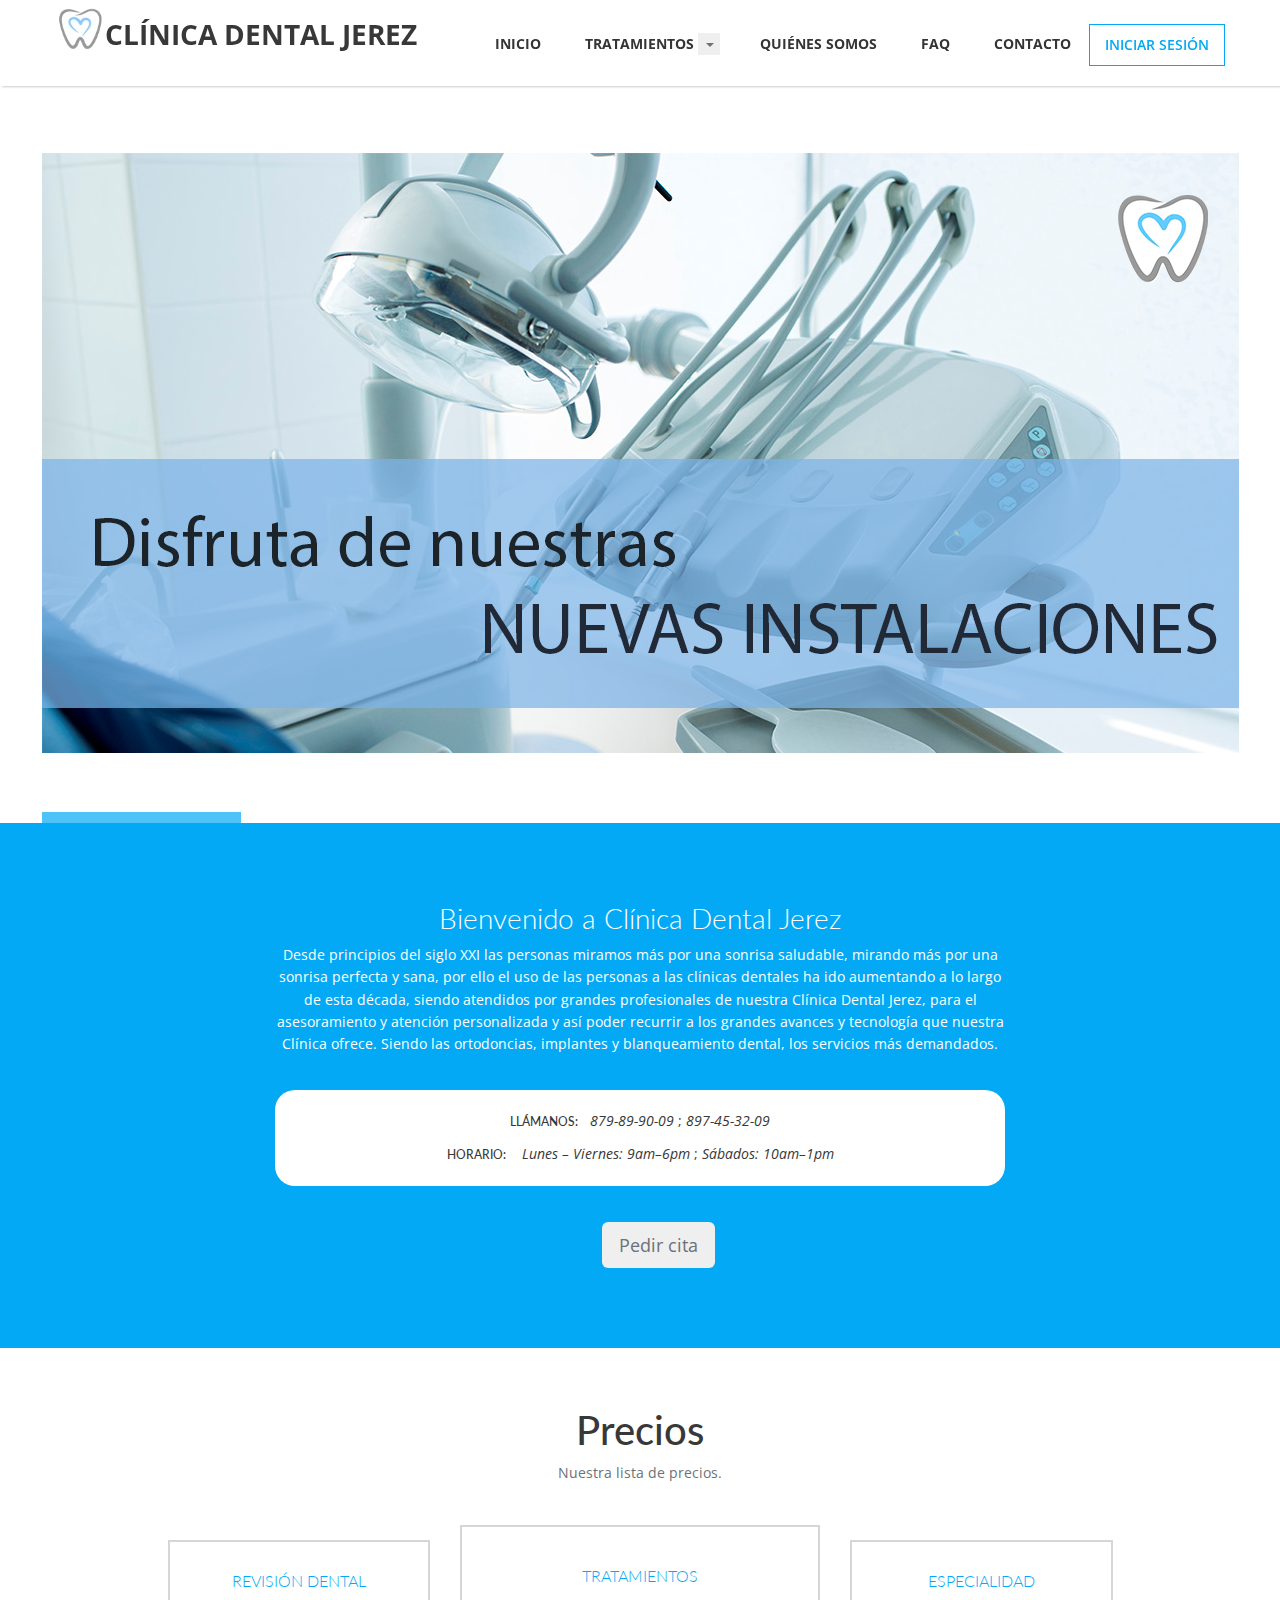
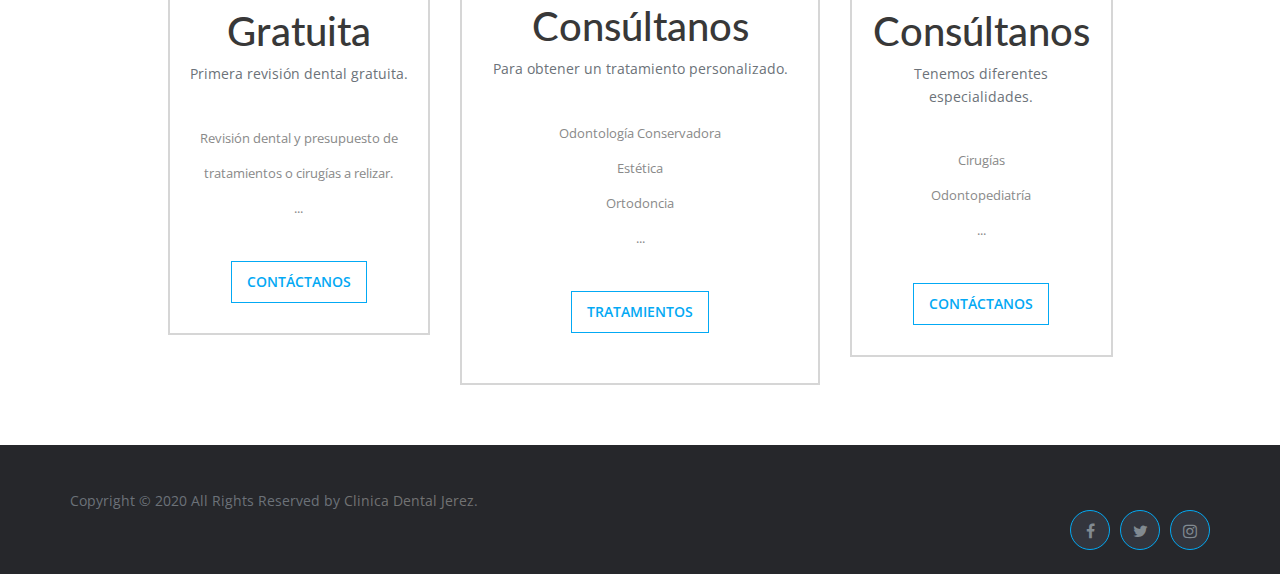
<file: Proyecto_Dentista/index.html>
<!doctype html>
<html class="no-js" lang="">
<head>
<meta charset="utf-8">
<meta name="description" content="">
<meta name="viewport" content="width=device-width, initial-scale=1">
<title>Clínica Dental Jerez</title>
<link rel="stylesheet" href="css/bootstrap.min.css">
<link rel="stylesheet" href="css/flexslider.css">
<link rel="stylesheet" href="css/jquery.fancybox.css">
<link rel="stylesheet" href="css/main.css">
<link rel="stylesheet" href="css/responsive.css">
<link rel="stylesheet" href="css/font-icon.css">
<link rel="stylesheet" href="css/animate.min.css"> 
<link rel="stylesheet" href="https://maxcdn.bootstrapcdn.com/font-awesome/4.4.0/css/font-awesome.min.css"> 
<link rel="icon" type="image/png" href="images/logomini.png" sizes="16x16">
</head>
<body>
<!-- header section -->
<section class="banner" role="banner">
  <header id="header">
    <div class="header-content clearfix"> <a class="logo" href="index.html"><i><img class="logo" src="images/logomini.png" width="50" height="50"></i> Clínica Dental Jerez</a>
      <nav class="navigation" role="navigation">
        <ul class="primary-nav">
		 <li><a href="index.html">Inicio</a></li>
     <li><a href="tratamiento.html">Tratamientos</a></li> 
     <li class="nav-item dropdown">
        <div class="button">
        <button type="button" class="boton" data-toggle="dropdown">
        <span class="caret"></span>
        </button>
        <ul class="dropdown-menu">
          <li><a href="odontologia.html">Odontología conservadora</a></li>
          <li><a href="estetica.html">Estética</a></li>
          <li><a href="ortodoncia.html">Ortodoncia</a></li>
          <li><a href="cirugia.html">Cirugía</a></li>
          <li><a href="odontopediatria.html">Odontopediatría</a></li>
        </ul>
        </div>
      <li><a href="quienes-somos.html">Quiénes Somos</a></li> 
      <li><a href="faq.html">FAQ</a></li>
      <li><a href="contacto.html">Contacto</a></li>
      <button type="button" class="btn btn-primary" onclick="location.href='login.html'" style="margin-left: 1em;">Iniciar sesión</button>
        </ul>
      </nav>
      <style>
        .boton
        {
          border: none;
        }
        
        .slider-banner
        {
          margin-top: 6em;
        }

      </style>

      <a href="#" class="nav-toggle">Menú<span></span></a> </div>
  </header>
  <!-- banner text --> 
    <div class="banner" id="banner"> 
	    <div class="slider-banner">
        <div data-lazy-background="images/slides/1.png"></div>
        <div data-lazy-background="images/slides/2.png"></div>
      </div>
      <!-- banner text --> 
    </div> 
</section>
<!-- header section --> 
<!-- intro section -->
<section id="intro" class="section intro">
  <div class="container">
    <div class="col-md-8 col-md-offset-2 text-center">
      <h3>Bienvenido a Clínica Dental Jerez</h3>
      <p>Desde principios del siglo XXI las personas miramos más por una sonrisa saludable, mirando más por una sonrisa perfecta y sana, por ello el uso de las personas a las clínicas dentales ha ido aumentando a lo largo de esta década, siendo atendidos por grandes profesionales de nuestra Clínica Dental Jerez, para el asesoramiento y atención personalizada y así poder recurrir a los grandes avances y tecnología que nuestra Clínica ofrece. Siendo las ortodoncias, implantes y blanqueamiento dental, los servicios más demandados.</p>
	<div class="site-info">
		<div class="phoneInfo"><h6>Llámanos: </h6><em>879-89-90-09</em> ; <em>897-45-32-09</em></div>
		<div class="timeInfo"><h6>Horario: </h6> <em>Lunes – Viernes: 9am–6pm</em> ; <em> Sábados: 10am–1pm</em></div>
	</div>
   </div>
  </div>
  <button type="button" class="btn btn-secondary btn-lg" onclick="location.href='pedir_cita.html'" style="margin-left: 47%; margin-top: 2em;">Pedir cita</button>
</section>
<!-- intro section --> 
<section id="pricing5" data-section="pricing-5" class="data-section">
    <div class="container">
          <div class="section-header">
                <h2 class="wow fadeInDown animated">Precios</h2>
                <p class="wow fadeInDown animated">Nuestra lista de precios.</p>
            </div>
         <div class="row">
            <div class="col-md-3 col-md-offset-1">
                <div class="table">
                    <h3 class="editContent">Revisión Dental</h3>
                    <h2 class="editContent">Gratuita</h2>
                    <p class="editContent">Primera revisión dental gratuita.</p>
                    <ul class="table-content">
                        <li class="editContent">Revisión dental y presupuesto de tratamientos o cirugías a relizar.</li>
                        <li class="editContent">...</li>
                    </ul>
                    <div class="text-center text-uppercase">
                        <a href="contacto.html" class="btn btn-primary">Contáctanos</a>
                    </div>
                </div>
            </div>
            <div class="col-md-4">
                <div class="table long-table">
                    <h3 class="editContent">Tratamientos</h3>
                    <h2 class="editContent">Consúltanos</h2>
                    <p class="editContent">Para obtener un tratamiento personalizado.</p>
                    <ul class="table-content">
                        <li class="editContent">Odontología Conservadora</li>
                        <li class="editContent">Estética</li>
                        <li class="editContent">Ortodoncia</li>
                        <li class="editContent">...</li>
                    </ul>
                    <div class="text-center text-uppercase">
                        <a href="tratamiento.html" class="btn btn-primary">Tratamientos</a>
                    </div>
                </div>
            </div>
            <div class="col-md-3">
                <div class="table">
                    <h3 class="editContent">Especialidad</h3>
                    <h2 class="editContent">Consúltanos</h2>
                    <p class="editContent">Tenemos diferentes especialidades.</p>
                    <ul class="table-content">
                        <li class="editContent">Cirugías</li>
                        <li class="editContent">Odontopediatría</li>
                        <li class="editContent">...</li>
                    </ul>
                    <div class="text-center text-uppercase">
                        <a href="contacto.html" class="btn btn-primary">Contáctanos</a>
                    </div>
                </div>

            </div>
         </div>
    </div>
</section>
<footer class="site-footer">
  <div class="container">
    <div class="row">
      <div class="col-md-8 col-sm-6 col-xs-12">
        <p class="copyright-text">Copyright &copy; 2020 All Rights Reserved by 
     <a href="#">Clinica Dental Jerez</a>.
        </p>
      </div>
      <div class="col-md-4 col-sm-6 col-xs-12">
        <ul class="social-icons">
          <li><a class="facebook" href="https://www.facebook.com/"><i class="fa fa-facebook"></i></a></li>
          <li><a class="twitter" href="https://twitter.com/login"><i class="fa fa-twitter"></i></a></li>
          <li><a class="instagram" href="https://www.instagram.com/?hl=es"><i class="fa fa-instagram"></i></a></li>
        </ul>
      </div>
    </div>
  </div>
</footer>
<!-- JS FILES --> 
<script src="https://ajax.googleapis.com/ajax/libs/jquery/1.11.3/jquery.min.js"></script> 
<script src="js/bootstrap.min.js"></script> 
<script src="js/jquery.flexslider-min.js"></script> 
<script src="js/jquery.fancybox.pack.js"></script>  
<script src="js/modernizr.js"></script> 
<script src="js/main.js"></script> 
<script type="text/javascript" src="js/jquery.contact.js"></script> 
<script type="text/javascript" src="js/jquery.devrama.slider.min-0.9.4.js"></script>
<script type="text/javascript">
        $(document).ready(function(){
            $('.slider-banner').DrSlider({
                'transition': 'fade',
                showNavigation: false,
                progressColor: "#03A9F4"
            });
        });
    </script> 
</body>
</html>
</file>
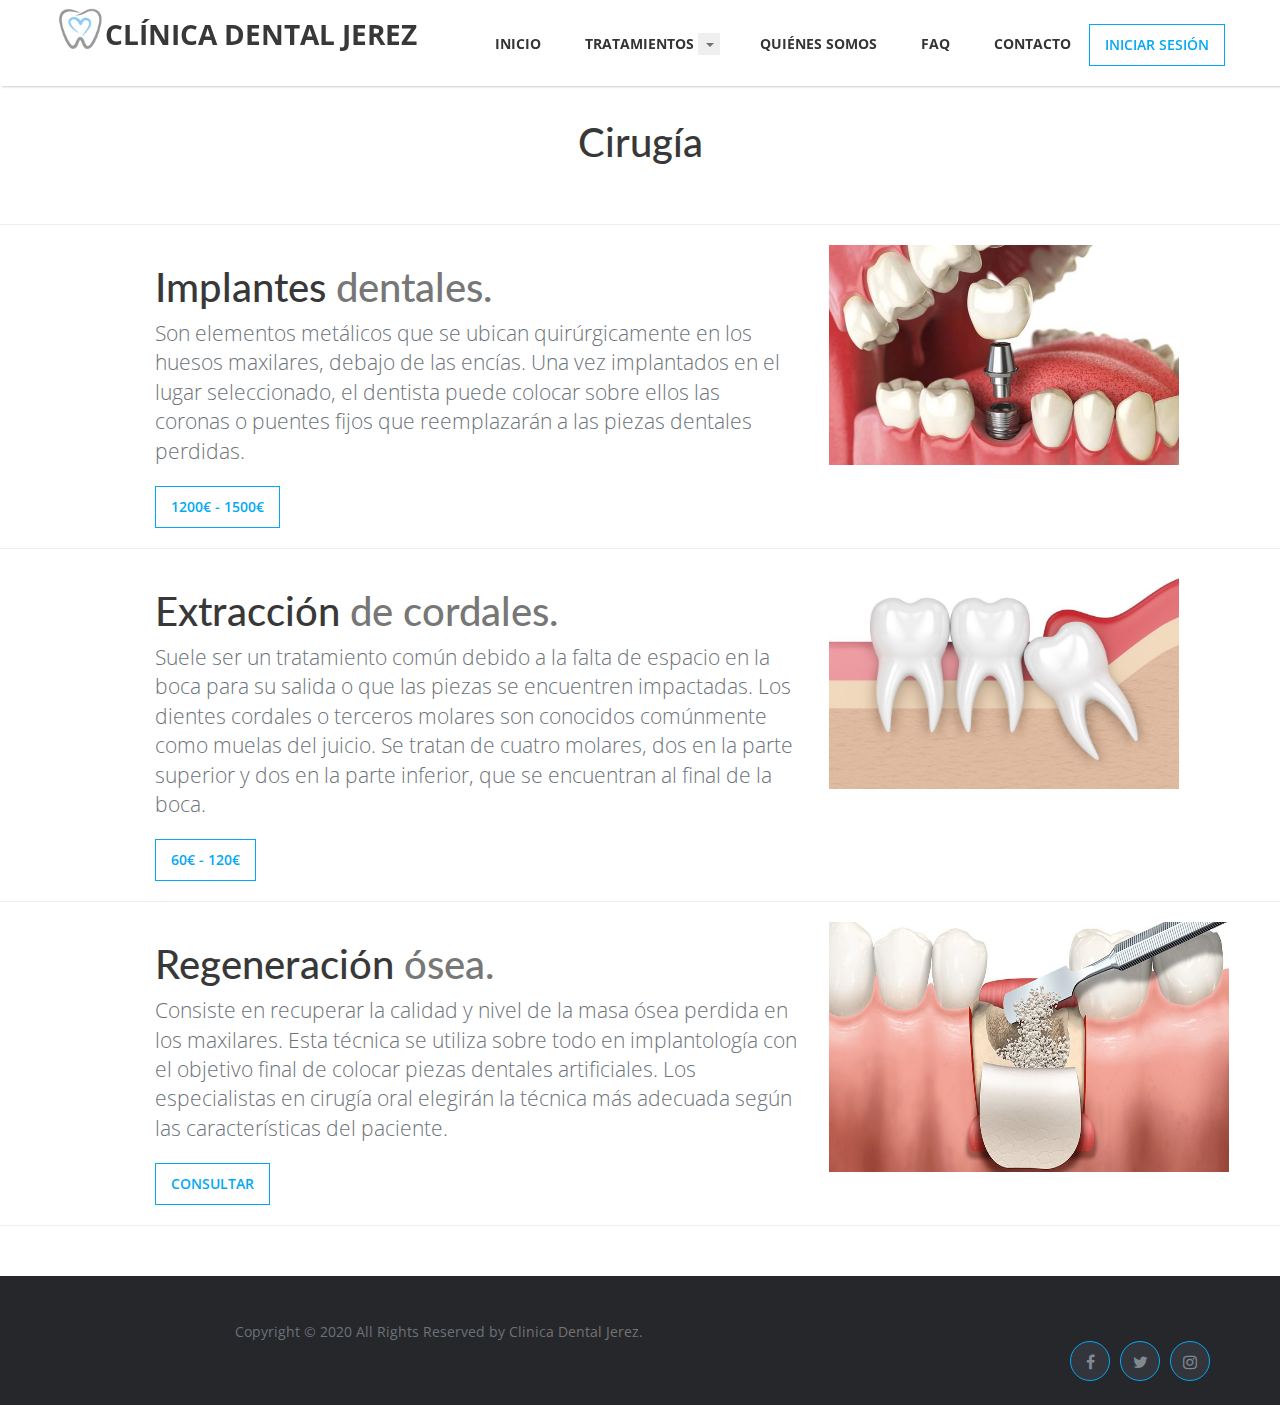
<file: Proyecto_Dentista/cirugia.html>
<!DOCTYPE html>
<html class="no-js" lang="">
<head>
<meta charset="utf-8">
<meta name="description" content="">
<meta name="viewport" content="width=device-width, initial-scale=1">
<title>Odontología Conservadora - Clínica Dental Jerez</title>
<link rel="stylesheet" href="css/bootstrap.min.css">
<link rel="stylesheet" href="css/flexslider.css">
<link rel="stylesheet" href="css/jquery.fancybox.css">
<link rel="stylesheet" href="css/main.css">
<link rel="stylesheet" href="css/responsive.css">
<link rel="stylesheet" href="css/font-icon.css">
<link rel="stylesheet" href="css/animate.min.css"> 
<link rel="stylesheet" href="https://maxcdn.bootstrapcdn.com/font-awesome/4.4.0/css/font-awesome.min.css">
<link rel="icon" type="image/png" href="images/logomini.png" sizes="16x16">
</head>
<style>
.row
{
    margin-left: 10em;
}

</style>
<body>
<!-- header section -->
<section class="banner" role="banner">
    <header id="header">
        <div class="header-content clearfix"> <a class="logo" href="index.html"><i><img class="logo" src="images/logomini.png" width="50" height="50"></i> Clínica Dental Jerez</a>
          <nav class="navigation" role="navigation">
            <ul class="primary-nav">
         <li><a href="index.html">Inicio</a></li>
         <li><a href="tratamiento.html">Tratamientos</a></li> 
         <li class="nav-item dropdown">
            <div class="button">
            <button type="button" class="boton" data-toggle="dropdown">
            <span class="caret"></span>
            </button>
            <ul class="dropdown-menu">
              <li><a href="odontologia.html">Odontología conservadora</a></li>
              <li><a href="estetica.html">Estética</a></li>
              <li><a href="ortodoncia.html">Ortodoncia</a></li>
              <li><a href="cirugia.html">Cirugía</a></li>
              <li><a href="odontopediatria.html">Odontopediatría</a></li>
            </ul>
            </div>
          <li><a href="quienes-somos.html">Quiénes Somos</a></li> 
          <li><a href="faq.html">FAQ</a></li>
          <li><a href="contacto.html">Contacto</a></li>
          <button type="button" class="btn btn-primary" onclick="location.href='login.html'" style="margin-left: 1em;">Iniciar sesión</button>
            </ul>
          </nav>
          <style>
            .boton
            {
              border: none;
            }
          </style>
          <a href="#" class="nav-toggle">Menú<span></span></a> </div>
      </header>

  <!--CONTENIDO-->

  <section id="services" class="services service-section">
    <div class="container">
    <div class="section-header">
        <h2 class="wow fadeInDown animated">Cirugía</h2>
    </div>
    </div>

    <hr class="featurette-divider">

    <div class="row featurette">
      <div class="col-md-7">
        <h2 class="featurette-heading">Implantes <span class="text-muted"> dentales.</span></h2>
        <p class="lead">Son elementos metálicos que se ubican quirúrgicamente en los huesos maxilares, debajo de las encías. Una vez implantados en el lugar seleccionado, el dentista puede colocar sobre ellos las coronas o puentes fijos que reemplazarán a las piezas dentales perdidas.</p>
        <button type="button" class="btn btn-primary" onclick="location.href='login.html'">1200€ - 1500€</button>
    </div>
      <div class="col-md-5">
        <img src="images/implanrte.jpg" width="350px" height="220px">

      </div>
    </div>

    <hr class="featurette-divider">

    <div class="row featurette">
      <div class="col-md-7 order-md-2">
        <h2 class="featurette-heading">Extracción <span class="text-muted"> de cordales.</span></h2>
        <p class="lead">Suele ser un tratamiento común debido a la falta de espacio en la boca para su salida o que las piezas se encuentren impactadas.
        Los dientes cordales o terceros molares son conocidos comúnmente como muelas del juicio. Se tratan de cuatro molares, dos en la parte superior y dos en la parte inferior, que se encuentran al final de la boca.</p>
        <button type="button" class="btn btn-primary" onclick="location.href='login.html'">60€ - 120€</button>
    </div>
      <div class="col-md-5 order-md-1">
        <img src="images/cordalesl.jpg" width="350px" height="220px">
      </div>
    </div>

    <hr class="featurette-divider">

    <div class="row featurette">
      <div class="col-md-7">
        <h2 class="featurette-heading">Regeneración <span class="text-muted"> ósea.</span></h2>
        <p class="lead">Consiste en recuperar la calidad y nivel de la masa ósea perdida en los maxilares. Esta técnica se utiliza sobre todo en implantología con el objetivo final de colocar piezas dentales artificiales.
        Los especialistas en cirugía oral elegirán la técnica más adecuada según las características del paciente.</p>
        <button type="button" class="btn btn-primary" onclick="location.href='login.html'">Consultar</button>
    </div>
      <div class="col-md-5">
        <img src="images/regeneracion.jpg" width="400px" height="250px">

      </div>
    </div>

    <hr class="featurette-divider">
  </section>

  <!--FIN CONTENIDO-->
  <footer class="site-footer">
    <div class="container">
      <div class="row">
        <div class="col-md-8 col-sm-6 col-xs-12">
          <p class="copyright-text">Copyright &copy; 2020 All Rights Reserved by 
       <a href="#">Clinica Dental Jerez</a>.
          </p>
        </div>
  
        <div class="col-md-4 col-sm-6 col-xs-12">
          <ul class="social-icons">
            <li><a class="facebook" href="https://www.facebook.com/"><i class="fa fa-facebook"></i></a></li>
            <li><a class="twitter" href="https://twitter.com/login"><i class="fa fa-twitter"></i></a></li>
            <li><a class="instagram" href="https://www.instagram.com/?hl=es"><i class="fa fa-instagram"></i></a></li>
          </ul>
        </div>
      </div>
    </div>
  </footer>
  
  <!-- JS FILES --> 
  <script src="https://ajax.googleapis.com/ajax/libs/jquery/1.11.3/jquery.min.js"></script> 
  <script src="js/bootstrap.min.js"></script> 
  <script src="js/jquery.flexslider-min.js"></script> 
  <script src="js/jquery.fancybox.pack.js"></script>  
  <script src="js/modernizr.js"></script> 
  <script src="js/main.js"></script> 
  <script type="text/javascript" src="js/jquery.contact.js"></script> 
  <script type="text/javascript" src="js/jquery.devrama.slider.min-0.9.4.js"></script>
  <script type="text/javascript">
          $(document).ready(function(){
              $('.slider-banner').DrSlider({
                  'transition': 'fade',
                  showNavigation: false,
                  progressColor: "#03A9F4"
              });
          });
      </script> 

</html>
</file>
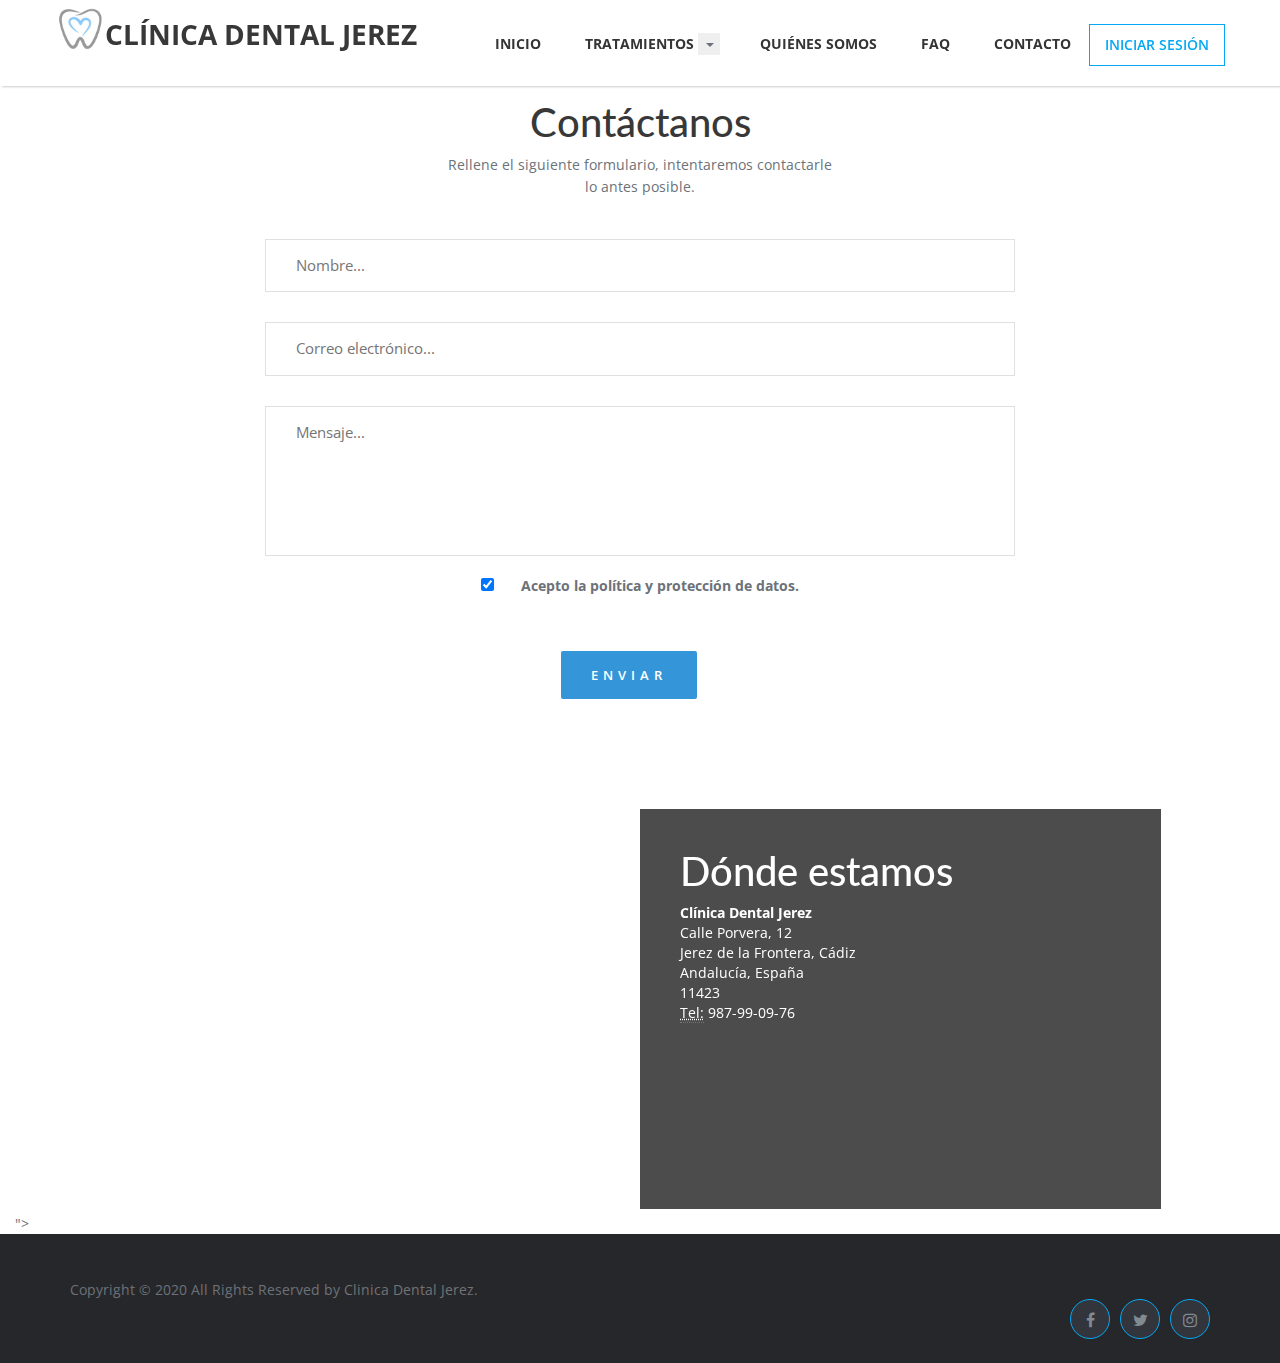
<file: Proyecto_Dentista/contacto.html>
<!DOCTYPE html>
<html class="no-js" lang="">
<head>
<meta charset="utf-8">
<meta name="description" content="">
<meta name="viewport" content="width=device-width, initial-scale=1">
<title>Contacto - Clínica Dental Jerez</title>
<link rel="stylesheet" href="css/bootstrap.min.css">
<link rel="stylesheet" href="css/flexslider.css">
<link rel="stylesheet" href="css/jquery.fancybox.css">
<link rel="stylesheet" href="css/main.css">
<link rel="stylesheet" href="css/responsive.css">
<link rel="stylesheet" href="css/font-icon.css">
<link rel="stylesheet" href="css/animate.min.css"> 
<link rel="stylesheet" href="https://maxcdn.bootstrapcdn.com/font-awesome/4.4.0/css/font-awesome.min.css"> 
<link rel="icon" type="image/png" href="images/logomini.png" sizes="16x16">
</head>

<body>
<!-- header section -->
<section class="banner" role="banner">
    <header id="header">
        <div class="header-content clearfix"> <a class="logo" href="index.html"><i><img class="logo" src="images/logomini.png" width="50" height="50"></i> Clínica Dental Jerez</a>
          <nav class="navigation" role="navigation">
            <ul class="primary-nav">
         <li><a href="index.html">Inicio</a></li>
         <li><a href="tratamiento.html">Tratamientos</a></li> 
         <li class="nav-item dropdown">
            <div class="button">
            <button type="button" class="boton" data-toggle="dropdown">
            <span class="caret"></span>
            </button>
            <ul class="dropdown-menu">
              <li><a href="odontologia.html">Odontología conservadora</a></li>
              <li><a href="estetica.html">Estética</a></li>
              <li><a href="ortodoncia.html">Ortodoncia</a></li>
              <li><a href="cirugia.html">Cirugía</a></li>
              <li><a href="odontopediatria.html">Odontopediatría</a></li>
            </ul>
            </div>
          <li><a href="quienes-somos.html">Quiénes Somos</a></li> 
          <li><a href="faq.html">FAQ</a></li>
          <li><a href="contacto.html">Contacto</a></li>
          <button type="button" class="btn btn-primary" onclick="location.href='login.html'" style="margin-left: 1em;">Iniciar sesión</button>
            </ul>
          </nav>
          <style>
            .boton
            {
              border: none;
            }
          </style>
          <a href="#" class="nav-toggle">Menú<span></span></a> </div>
      </header>

  <!-- contact section -->
<section id="contact" class="section">
    <div class="container">
        <div class="section-header">
                  <h2 class="wow fadeInDown animated">Contáctanos</h2>
                  <p class="wow fadeInDown animated">Rellene el siguiente formulario, intentaremos contactarle <br> lo antes posible.</p>
              </div>
      <div class="row">
        <div class="col-md-8 col-md-offset-2 conForm">       
          <div id="message"></div>
          <form method="post" action="php/contact.php" name="cform" id="cform">
            <input name="name" id="name" type="text" class="col-xs-12 col-sm-12 col-md-12 col-lg-12" placeholder="Nombre..." >
            <input name="email" id="email" type="email" class=" col-xs-12 col-sm-12 col-md-12 col-lg-12 noMarr" placeholder="Correo electrónico..." >
            <textarea name="comments" id="comments" cols="" rows="" class="col-xs-12 col-sm-12 col-md-12 col-lg-12" placeholder="Mensaje..."></textarea>
            <div class="form-check">
              <input class="form-check-input" type="checkbox" value="" id="flexCheckChecked" checked>
              <label class="form-check-label" for="flexCheckChecked">
                Acepto la política y protección de datos.
              </label>
            </div>
            <input type="submit" id="submit" name="send" class="submitBnt" value="Enviar">
            <div id="simple-msg"></div>
          </form>
        </div>
      </div>
    </div>
  </section>
  <!-- contact section --> 
  <!-- Footer section -->
  <footer class="footer">
  <div class="container-fluid">
  <div id="map-row" class="row">
      <div class="col-xs-12">    
          <iframe width="100%" height="400" frameborder="0" scrolling="no" marginheight="0" marginwidth="0" src="https://www.google.com/maps/embed?pb=!1m18!1m12!1m3!1d3199.4686467906367!2d-6.141644784429271!3d36.68727478174723!2m3!1f0!2f0!3f0!3m2!1i1024!2i768!4f13.1!3m3!1m2!1s0xd0dc696350aa9d5%3A0xad5fa8329bbc68ec!2sCalle%20Porvera%2C%2011403%20Jerez%20de%20la%20Frontera%2C%20C%C3%A1diz!5e0!3m2!1ses!2ses!4v1613179123766!5m2!1ses!2ses" width="600" height="450" frameborder="0" style="border:0;" allowfullscreen="" aria-hidden="false" tabindex="0"></iframe>"></iframe> 
        
            <div id="map-overlay" class="col-xs-5 col-xs-offset-6">
              <h2 style="margin-top:0;color:#fff;">Dónde estamos</h2>
              <address style="color:#fff;">
                  <strong>Clínica Dental Jerez</strong><br>
                  Calle Porvera, 12<br>
                  Jerez de la Frontera, Cádiz<br>
                  Andalucía, España<br>
                  11423<br>
                  <abbr title="Phone">Tel:</abbr> 987-99-09-76
              </address>
          </div>
      </div>
       </div>
  </div>
  </footer>
  <footer class="site-footer">
    <div class="container">
      <div class="row">
        <div class="col-md-8 col-sm-6 col-xs-12">
          <p class="copyright-text">Copyright &copy; 2020 All Rights Reserved by 
       <a href="#">Clinica Dental Jerez</a>.
          </p>
        </div>
  
        <div class="col-md-4 col-sm-6 col-xs-12">
          <ul class="social-icons">
            <li><a class="facebook" href="https://www.facebook.com/"><i class="fa fa-facebook"></i></a></li>
            <li><a class="twitter" href="https://twitter.com/login"><i class="fa fa-twitter"></i></a></li>
            <li><a class="instagram" href="https://www.instagram.com/?hl=es"><i class="fa fa-instagram"></i></a></li>
          </ul>
        </div>
      </div>
    </div>
  </footer>
  <!-- Footer section --> 
  <!-- JS FILES --> 
  <script src="https://ajax.googleapis.com/ajax/libs/jquery/1.11.3/jquery.min.js"></script> 
  <script src="js/bootstrap.min.js"></script> 
  <script src="js/jquery.flexslider-min.js"></script> 
  <script src="js/jquery.fancybox.pack.js"></script>  
  <script src="js/modernizr.js"></script> 
  <script src="js/main.js"></script> 
  <script type="text/javascript" src="js/jquery.contact.js"></script> 
  <script type="text/javascript" src="js/jquery.devrama.slider.min-0.9.4.js"></script>
  <script type="text/javascript">
          $(document).ready(function(){
              $('.slider-banner').DrSlider({
                  'transition': 'fade',
                  showNavigation: false,
                  progressColor: "#03A9F4"
              });
          });
      </script> 
</html>
</file>
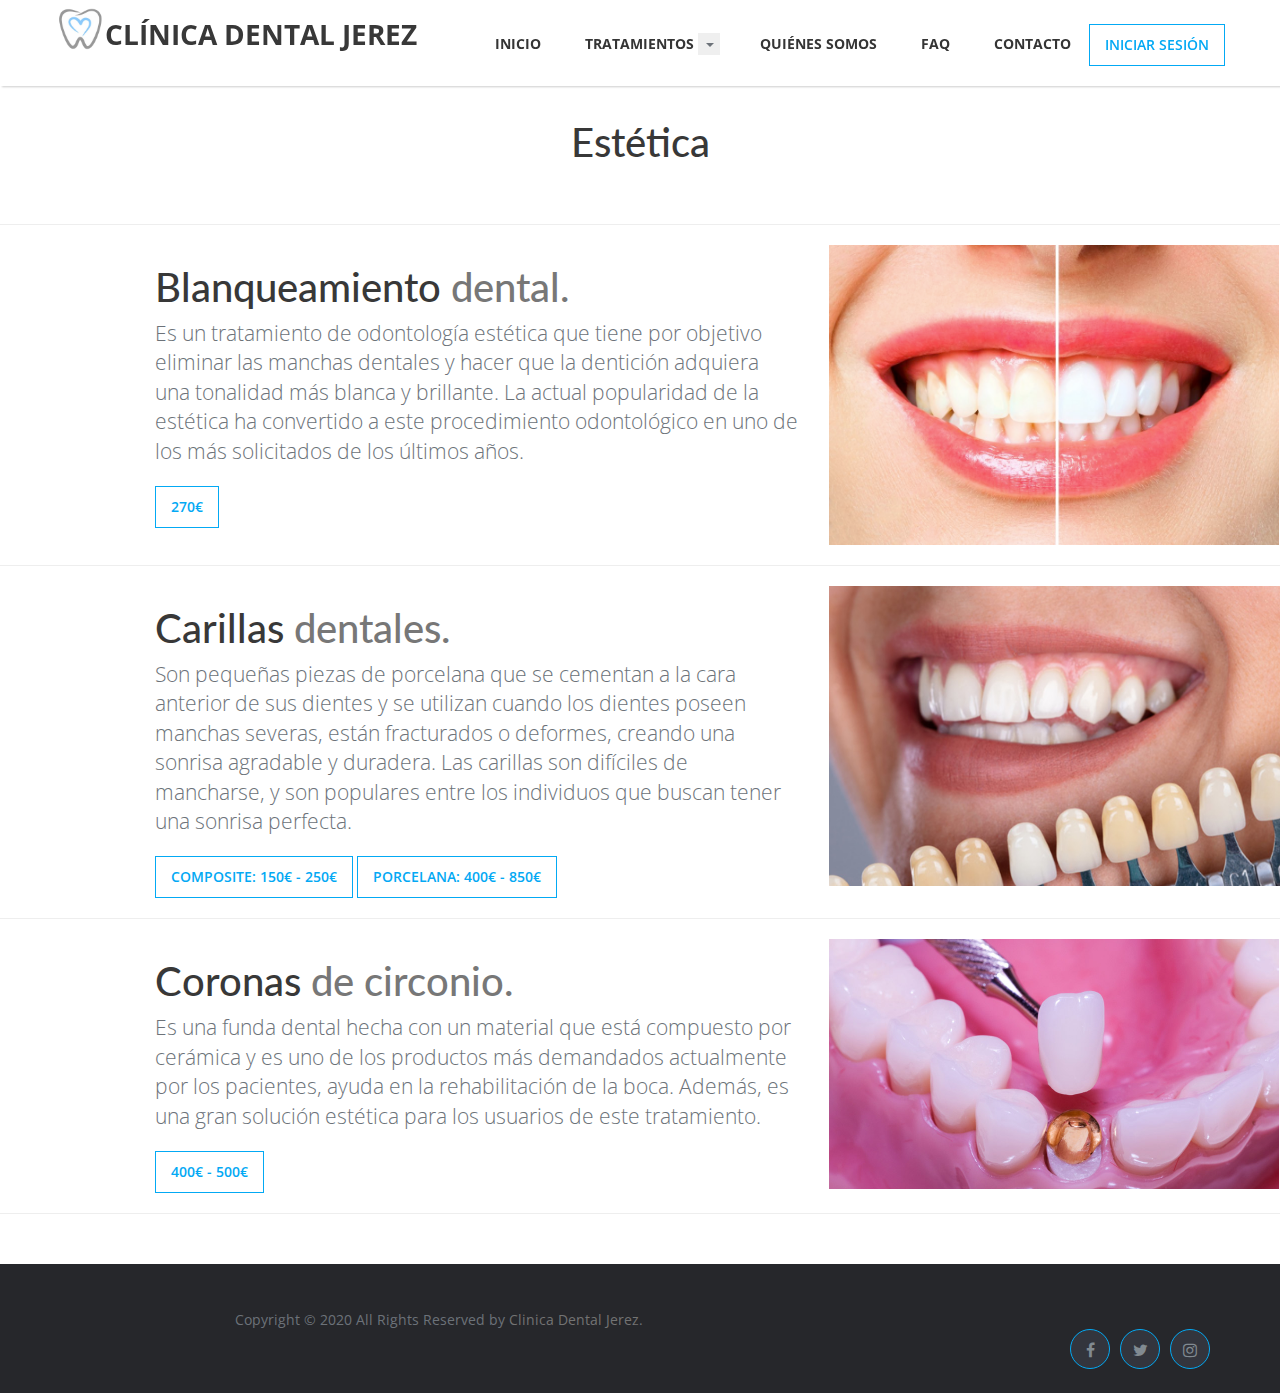
<file: Proyecto_Dentista/estetica.html>
<!DOCTYPE html>
<html class="no-js" lang="">
<head>
<meta charset="utf-8">
<meta name="description" content="">
<meta name="viewport" content="width=device-width, initial-scale=1">
<title>Odontología Conservadora - Clínica Dental Jerez</title>
<link rel="stylesheet" href="css/bootstrap.min.css">
<link rel="stylesheet" href="css/flexslider.css">
<link rel="stylesheet" href="css/jquery.fancybox.css">
<link rel="stylesheet" href="css/main.css">
<link rel="stylesheet" href="css/responsive.css">
<link rel="stylesheet" href="css/font-icon.css">
<link rel="stylesheet" href="css/animate.min.css"> 
<link rel="stylesheet" href="https://maxcdn.bootstrapcdn.com/font-awesome/4.4.0/css/font-awesome.min.css">
<link rel="icon" type="image/png" href="images/logomini.png" sizes="16x16">
</head>
<style>
.row
{
    margin-left: 10em;
}

</style>
<body>
<!-- header section -->
<section class="banner" role="banner">
    <header id="header">
        <div class="header-content clearfix"> <a class="logo" href="index.html"><i><img class="logo" src="images/logomini.png" width="50" height="50"></i> Clínica Dental Jerez</a>
          <nav class="navigation" role="navigation">
            <ul class="primary-nav">
         <li><a href="index.html">Inicio</a></li>
         <li><a href="tratamiento.html">Tratamientos</a></li> 
         <li class="nav-item dropdown">
            <div class="button">
            <button type="button" class="boton" data-toggle="dropdown">
            <span class="caret"></span>
            </button>
            <ul class="dropdown-menu">
              <li><a href="odontologia.html">Odontología conservadora</a></li>
              <li><a href="estetica.html">Estética</a></li>
              <li><a href="ortodoncia.html">Ortodoncia</a></li>
              <li><a href="cirugia.html">Cirugía</a></li>
              <li><a href="odontopediatria.html">Odontopediatría</a></li>
            </ul>
            </div>
          <li><a href="quienes-somos.html">Quiénes Somos</a></li> 
          <li><a href="faq.html">FAQ</a></li>
          <li><a href="contacto.html">Contacto</a></li>
          <button type="button" class="btn btn-primary" onclick="location.href='login.html'" style="margin-left: 1em;">Iniciar sesión</button>
            </ul>
          </nav>
          <style>
            .boton
            {
              border: none;
            }
          </style>
          <a href="#" class="nav-toggle">Menú<span></span></a> </div>
      </header>

  <!--CONTENIDO-->

  <section id="services" class="services service-section">
    <div class="container">
    <div class="section-header">
        <h2 class="wow fadeInDown animated">Estética</h2>
    </div>
    </div>

    <hr class="featurette-divider">

    <div class="row featurette">
      <div class="col-md-7">
        <h2 class="featurette-heading">Blanqueamiento <span class="text-muted"> dental.</span></h2>
        <p class="lead">Es un tratamiento de odontología estética que tiene por objetivo eliminar las manchas dentales y hacer que la dentición adquiera una tonalidad más blanca y brillante. La actual popularidad de la estética ha convertido a este procedimiento odontológico en uno de los más solicitados de los últimos años.</p>
        <button type="button" class="btn btn-primary" onclick="location.href='login.html'">270€</button>
    </div>
      <div class="col-md-5">
        <img src="images/blanqueamiento-dental.jpg" width="450px" height="300px">

      </div>
    </div>

    <hr class="featurette-divider">

    <div class="row featurette">
      <div class="col-md-7 order-md-2">
        <h2 class="featurette-heading">Carillas <span class="text-muted"> dentales.</span></h2>
        <p class="lead">Son pequeñas piezas de porcelana que se cementan a la cara anterior de sus dientes y se utilizan cuando los dientes poseen manchas severas, están fracturados o deformes, creando una sonrisa agradable y duradera. Las carillas son difíciles de mancharse, y son populares entre los individuos que buscan tener una sonrisa perfecta.</p>
        <button type="button" class="btn btn-primary" onclick="location.href='login.html'">Composite: 150€ - 250€</button>
        <button type="button" class="btn btn-primary" onclick="location.href='login.html'">Porcelana: 400€ - 850€</button>
    </div>
      <div class="col-md-5 order-md-1">
        <img src="images/carillas-dentales.jpg" width="500px" height="300px">
      </div>
    </div>

    <hr class="featurette-divider">

    <div class="row featurette">
      <div class="col-md-7">
        <h2 class="featurette-heading">Coronas  <span class="text-muted"> de circonio.</span></h2>
        <p class="lead">Es una funda dental hecha con un material que está compuesto por cerámica y es uno de los productos más demandados actualmente por los pacientes, ayuda en la rehabilitación de la boca. Además, es una gran solución estética para los usuarios de este tratamiento.</p>
        <button type="button" class="btn btn-primary" onclick="location.href='login.html'">400€ - 500€</button>
    </div>
      <div class="col-md-5">
        <img src="images/coronas-zirconio.jpg" width="450px" height="250px">

      </div>
    </div>

    <hr class="featurette-divider">
  </section>

  <!--FIN CONTENIDO-->
  <footer class="site-footer">
    <div class="container">
      <div class="row">
        <div class="col-md-8 col-sm-6 col-xs-12">
          <p class="copyright-text">Copyright &copy; 2020 All Rights Reserved by 
       <a href="#">Clinica Dental Jerez</a>.
          </p>
        </div>
  
        <div class="col-md-4 col-sm-6 col-xs-12">
          <ul class="social-icons">
            <li><a class="facebook" href="https://www.facebook.com/"><i class="fa fa-facebook"></i></a></li>
            <li><a class="twitter" href="https://twitter.com/login"><i class="fa fa-twitter"></i></a></li>
            <li><a class="instagram" href="https://www.instagram.com/?hl=es"><i class="fa fa-instagram"></i></a></li>
          </ul>
        </div>
      </div>
    </div>
  </footer>
  
  <!-- JS FILES --> 
  <script src="https://ajax.googleapis.com/ajax/libs/jquery/1.11.3/jquery.min.js"></script> 
  <script src="js/bootstrap.min.js"></script> 
  <script src="js/jquery.flexslider-min.js"></script> 
  <script src="js/jquery.fancybox.pack.js"></script>  
  <script src="js/modernizr.js"></script> 
  <script src="js/main.js"></script> 
  <script type="text/javascript" src="js/jquery.contact.js"></script> 
  <script type="text/javascript" src="js/jquery.devrama.slider.min-0.9.4.js"></script>
  <script type="text/javascript">
          $(document).ready(function(){
              $('.slider-banner').DrSlider({
                  'transition': 'fade',
                  showNavigation: false,
                  progressColor: "#03A9F4"
              });
          });
      </script> 

</html>
</file>
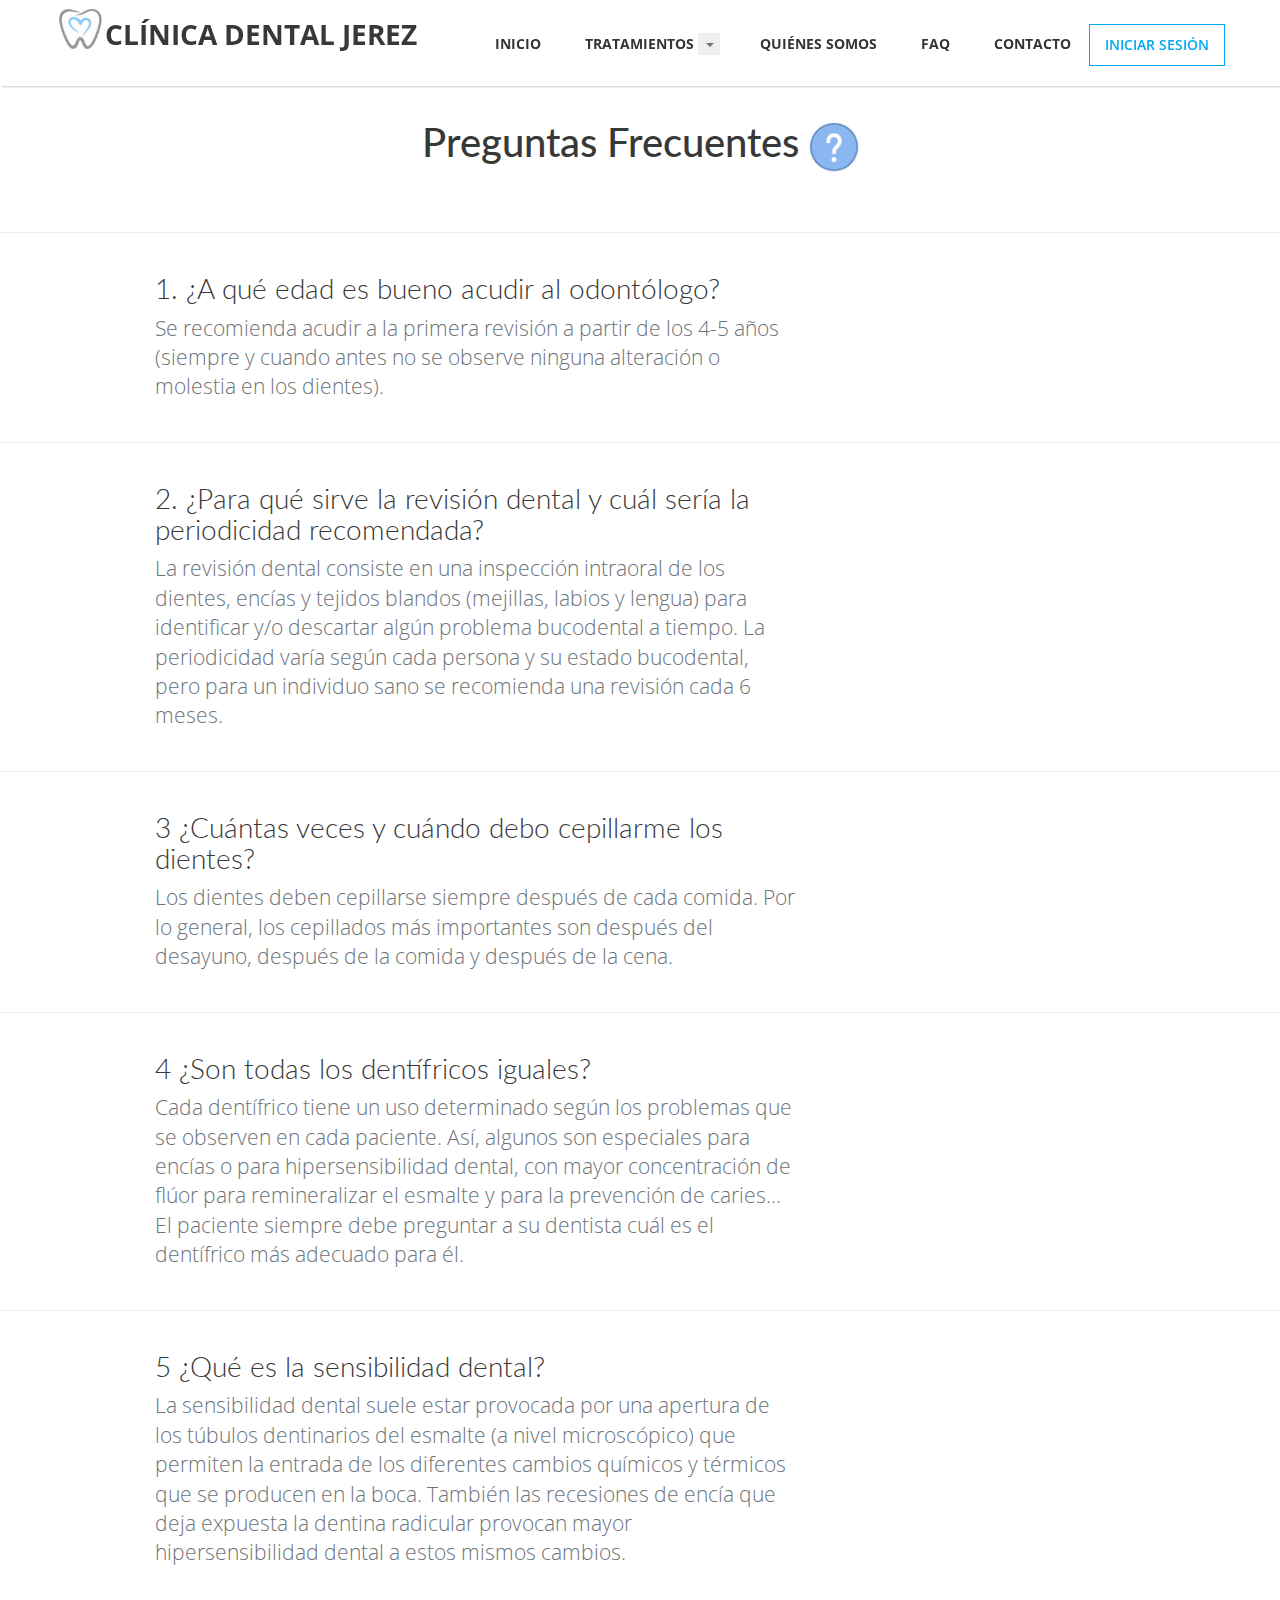
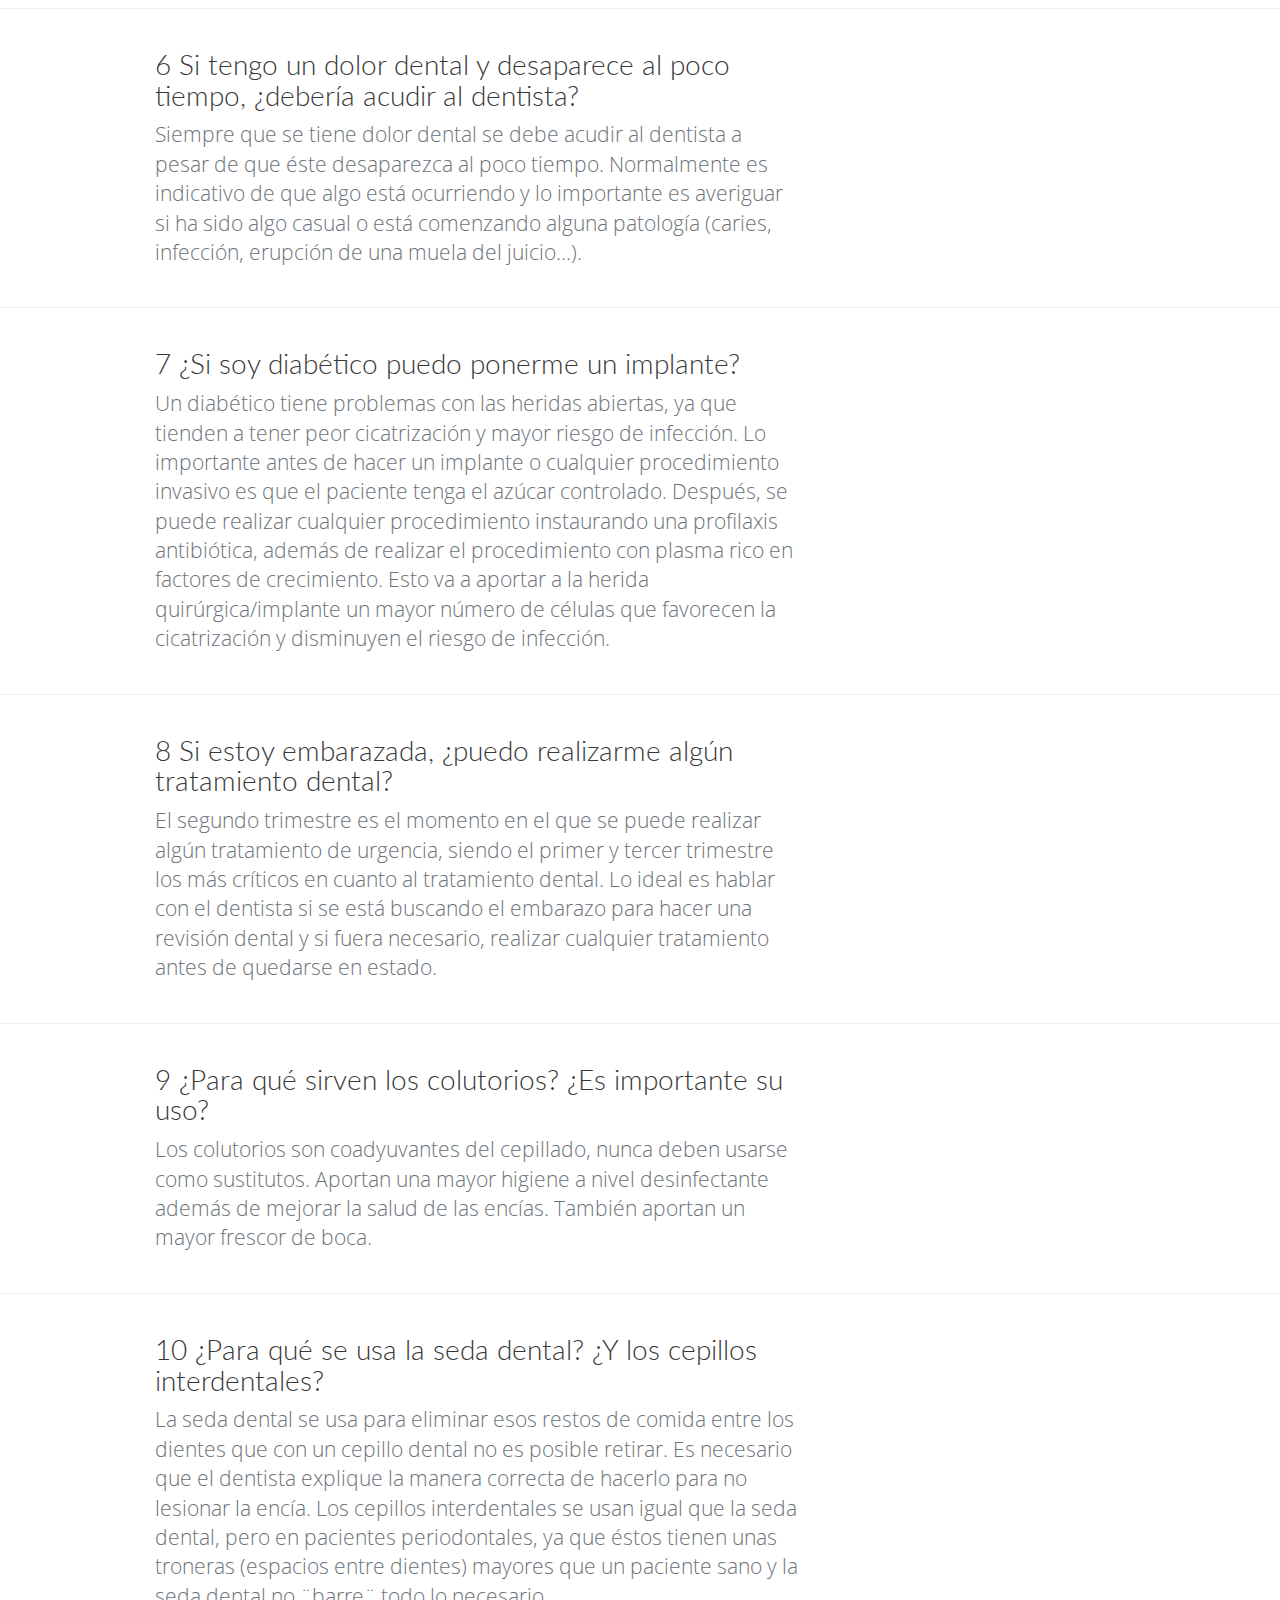
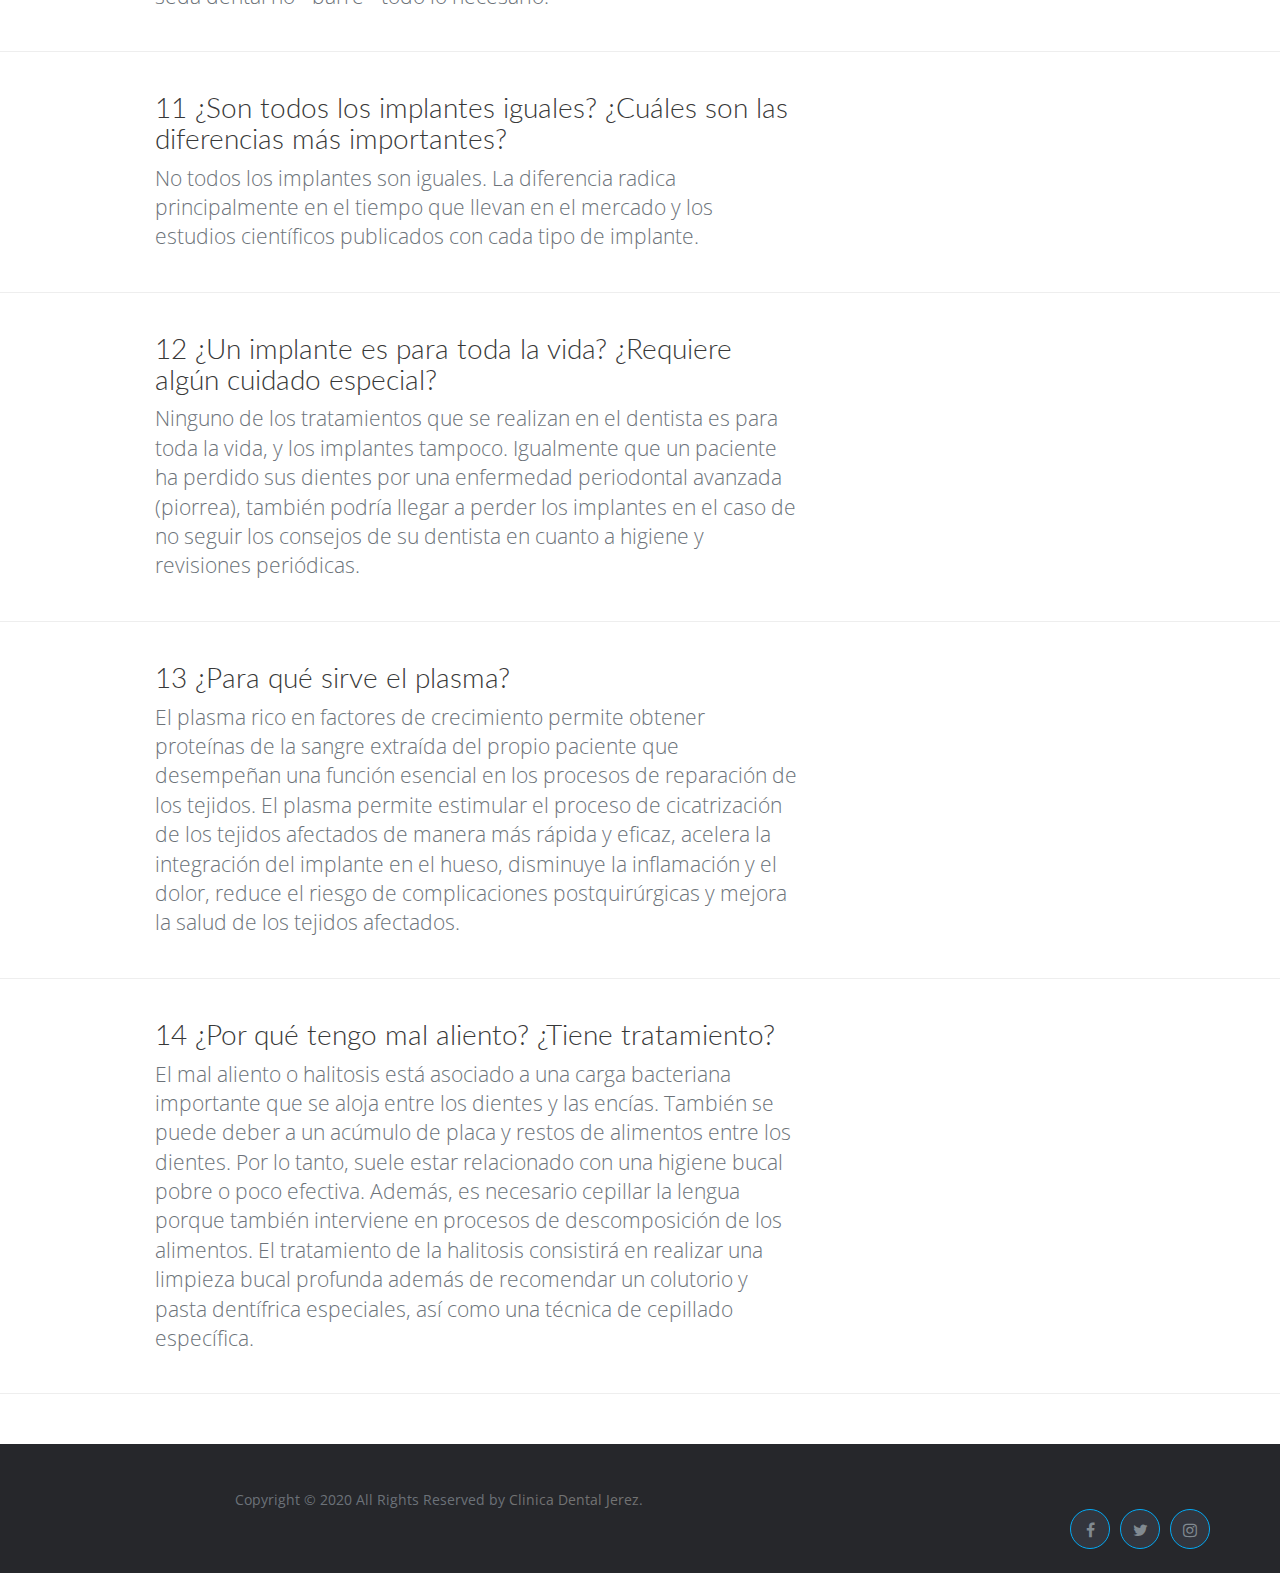
<file: Proyecto_Dentista/faq.html>
<!DOCTYPE html>
<html class="no-js" lang="">
<head>
<meta charset="utf-8">
<meta name="description" content="">
<meta name="viewport" content="width=device-width, initial-scale=1">
<title>Odontología Conservadora - Clínica Dental Jerez</title>
<link rel="stylesheet" href="css/bootstrap.min.css">
<link rel="stylesheet" href="css/flexslider.css">
<link rel="stylesheet" href="css/jquery.fancybox.css">
<link rel="stylesheet" href="css/main.css">
<link rel="stylesheet" href="css/responsive.css">
<link rel="stylesheet" href="css/font-icon.css">
<link rel="stylesheet" href="css/animate.min.css"> 
<link rel="stylesheet" href="https://maxcdn.bootstrapcdn.com/font-awesome/4.4.0/css/font-awesome.min.css">
<link rel="icon" type="image/png" href="images/logomini.png" sizes="16x16">
</head>
<style>
.row
{
    margin-left: 10em;
}

</style>
<body>
<!-- header section -->
<section class="banner" role="banner">
    <header id="header">
        <div class="header-content clearfix"> <a class="logo" href="index.html"><i><img class="logo" src="images/logomini.png" width="50" height="50"></i> Clínica Dental Jerez</a>
          <nav class="navigation" role="navigation">
            <ul class="primary-nav">
         <li><a href="index.html">Inicio</a></li>
         <li><a href="tratamiento.html">Tratamientos</a></li> 
         <li class="nav-item dropdown">
            <div class="button">
            <button type="button" class="boton" data-toggle="dropdown">
            <span class="caret"></span>
            </button>
            <ul class="dropdown-menu">
              <li><a href="odontologia.html">Odontología conservadora</a></li>
              <li><a href="estetica.html">Estética</a></li>
              <li><a href="ortodoncia.html">Ortodoncia</a></li>
              <li><a href="cirugia.html">Cirugía</a></li>
              <li><a href="odontopediatria.html">Odontopediatría</a></li>
            </ul>
            </div>
          <li><a href="quienes-somos.html">Quiénes Somos</a></li> 
          <li><a href="faq.html">FAQ</a></li>
          <li><a href="contacto.html">Contacto</a></li>
          <button type="button" class="btn btn-primary" onclick="location.href='login.html'" style="margin-left: 1em;">Iniciar sesión</button>
            </ul>
          </nav>
          <style>
            .boton
            {
              border: none;
            }
          </style>
          <a href="#" class="nav-toggle">Menú<span></span></a> </div>
      </header>

  <!--CONTENIDO-->

  <section id="services" class="services service-section">
    <div class="container">
    <div class="section-header">
        <h2 class="wow fadeInDown animated">Preguntas Frecuentes <img src="images/ayuda.png" width="50px" height="50px"></h2>
    </div>
    </div>

    <hr class="featurette-divider">

    <div class="row featurette">
      <div class="col-md-7">
        <h3 class="featurette-heading">1. ¿A qué edad es  bueno acudir al odontólogo?</h3>
        <p class="lead">Se recomienda acudir a la primera revisión a partir de los 4-5 años (siempre y cuando antes no se observe ninguna alteración o molestia en los dientes).</p>
      </div>
    </div>

    <hr class="featurette-divider">

    <div class="row featurette">
      <div class="col-md-7">
        <h3 class="featurette-heading">2. ¿Para qué sirve la revisión dental y cuál sería la periodicidad recomendada?</h3>
        <p class="lead">La revisión dental consiste en una inspección intraoral de los dientes, encías y tejidos blandos (mejillas, labios y lengua) para identificar y/o descartar algún problema bucodental a tiempo. La periodicidad varía según cada persona y su estado bucodental, pero para un individuo sano se recomienda una revisión cada 6 meses.</p>
      </div>
    </div>

    <hr class="featurette-divider">

    <div class="row featurette">
      <div class="col-md-7">
        <h3 class="featurette-heading">3 ¿Cuántas veces  y cuándo debo cepillarme los dientes?</h3>
        <p class="lead">Los dientes deben cepillarse siempre después de cada comida. Por lo general, los cepillados más importantes son después del desayuno, después de la comida y después de la cena.</p>
      </div>
    </div>

    <hr class="featurette-divider">

    <div class="row featurette">
      <div class="col-md-7">
        <h3 class="featurette-heading">4 ¿Son todas los dentífricos iguales?</h3>
        <p class="lead">Cada dentífrico tiene un uso determinado según los problemas que se observen en cada paciente. Así, algunos son especiales para encías o para hipersensibilidad dental, con mayor concentración de flúor para remineralizar el esmalte y para la prevención de caries… El paciente siempre debe preguntar a su dentista cuál es el dentífrico más adecuado para él.</p>
      </div>
    </div>

    <hr class="featurette-divider">

    <div class="row featurette">
      <div class="col-md-7">
        <h3 class="featurette-heading">5 ¿Qué es la sensibilidad dental?</h3>
        <p class="lead">La sensibilidad dental suele estar provocada por una apertura de los túbulos dentinarios del esmalte (a nivel microscópico) que permiten la entrada de los diferentes cambios químicos y térmicos que se producen en la boca. También las recesiones de encía que deja expuesta la dentina radicular provocan mayor hipersensibilidad dental a estos mismos cambios.</p>
      </div>
    </div>

    <hr class="featurette-divider">

    <div class="row featurette">
      <div class="col-md-7">
        <h3 class="featurette-heading">6 Si tengo un dolor dental y desaparece al poco tiempo, ¿debería acudir al dentista?</h3>
        <p class="lead">Siempre que se tiene dolor dental se debe acudir al dentista a pesar de que éste desaparezca al poco tiempo. Normalmente es indicativo de que algo está ocurriendo y lo importante es averiguar si ha sido algo casual o está comenzando alguna patología (caries, infección, erupción de una muela del juicio…).</p>
      </div>
    </div>

    <hr class="featurette-divider">

    <div class="row featurette">
      <div class="col-md-7">
        <h3 class="featurette-heading">7 ¿Si soy diabético puedo ponerme un implante?</h3>
        <p class="lead">Un diabético tiene problemas con las heridas abiertas, ya que tienden a tener peor cicatrización y mayor riesgo de infección. Lo importante antes de hacer un implante o cualquier procedimiento invasivo es que el paciente tenga el azúcar controlado. Después, se puede realizar cualquier procedimiento instaurando una profilaxis antibiótica, además de realizar el procedimiento con plasma rico en factores de crecimiento. Esto va a aportar a la herida quirúrgica/implante un mayor número de células que favorecen la cicatrización y disminuyen el riesgo de infección.</p>
      </div>
    </div>

    <hr class="featurette-divider">

    <div class="row featurette">
      <div class="col-md-7">
        <h3 class="featurette-heading">8 Si estoy embarazada, ¿puedo realizarme algún tratamiento dental?</h3>
        <p class="lead">El segundo trimestre es el momento en el que se puede realizar algún tratamiento de urgencia, siendo el primer y tercer trimestre los más críticos en cuanto al tratamiento dental. Lo ideal es hablar con el dentista si se está buscando el embarazo para hacer una revisión dental y si fuera necesario, realizar cualquier tratamiento antes de quedarse en estado.</p>
      </div>
    </div>

    <hr class="featurette-divider">

    <div class="row featurette">
      <div class="col-md-7">
        <h3 class="featurette-heading">9 ¿Para qué sirven los colutorios? ¿Es importante su uso?</h3>
        <p class="lead">Los colutorios son coadyuvantes del cepillado, nunca deben usarse como sustitutos. Aportan una mayor higiene a nivel desinfectante además de mejorar la salud de las encías. También aportan un mayor frescor de boca.</p>
      </div>
    </div>

    <hr class="featurette-divider">

    <div class="row featurette">
      <div class="col-md-7">
        <h3 class="featurette-heading">10 ¿Para qué se usa la seda dental? ¿Y los cepillos interdentales?</h3>
        <p class="lead">La seda dental se usa para eliminar esos restos de comida entre los dientes que con un cepillo dental no es posible retirar. Es necesario que el dentista explique la manera correcta de hacerlo para no lesionar la encía. Los cepillos interdentales se usan igual que la seda dental, pero en pacientes periodontales, ya que éstos tienen unas troneras (espacios entre dientes) mayores que un paciente sano y la seda dental no ¨barre¨ todo lo necesario.</p>
      </div>
    </div>

    <hr class="featurette-divider">

    <div class="row featurette">
      <div class="col-md-7">
        <h3 class="featurette-heading">11 ¿Son todos los implantes iguales? ¿Cuáles son las diferencias más importantes?</h3>
        <p class="lead">No todos los implantes son iguales. La diferencia radica principalmente en el tiempo que llevan en el mercado y los estudios científicos publicados con cada tipo de implante.</p>
      </div>
    </div>

    <hr class="featurette-divider">

    <div class="row featurette">
      <div class="col-md-7">
        <h3 class="featurette-heading">12 ¿Un implante es para toda la vida? ¿Requiere algún cuidado especial?</h3>
        <p class="lead">Ninguno de los tratamientos que se realizan en el dentista es para toda la vida, y los implantes tampoco. Igualmente que un paciente ha perdido sus dientes por una enfermedad periodontal avanzada (piorrea), también podría llegar a perder los implantes en el caso de no seguir los consejos de su dentista en cuanto a higiene y revisiones periódicas.</p>
      </div>
    </div>

    <hr class="featurette-divider">

    <div class="row featurette">
      <div class="col-md-7">
        <h3 class="featurette-heading">13 ¿Para qué sirve el plasma?</h3>
        <p class="lead">El plasma rico en factores de crecimiento permite obtener proteínas de la sangre extraída del propio paciente que desempeñan una función esencial en los procesos de reparación de los tejidos. El plasma permite estimular el proceso de cicatrización de los tejidos afectados de manera más rápida y eficaz, acelera la integración del implante en el hueso, disminuye la inflamación y el dolor, reduce el riesgo de complicaciones postquirúrgicas y mejora la salud de los tejidos afectados.</p>
      </div>
    </div>

    <hr class="featurette-divider">

    <div class="row featurette">
      <div class="col-md-7">
        <h3 class="featurette-heading">14 ¿Por qué tengo mal aliento? ¿Tiene tratamiento?</h3>
        <p class="lead">El mal aliento o halitosis está asociado a una carga bacteriana importante que se aloja entre los dientes y las encías. También se puede deber a un acúmulo de placa y restos de alimentos entre los dientes. Por lo tanto, suele estar relacionado con una higiene bucal pobre o poco efectiva. Además, es necesario cepillar la lengua porque también interviene en procesos de descomposición de los alimentos. El tratamiento de la halitosis consistirá en realizar una limpieza bucal profunda además de recomendar un colutorio y pasta dentífrica especiales, así como una técnica de cepillado específica.</p>
      </div>
    </div>

    <hr class="featurette-divider">

  </section>

  <!--FIN CONTENIDO-->
  <footer class="site-footer">
    <div class="container">
      <div class="row">
        <div class="col-md-8 col-sm-6 col-xs-12">
          <p class="copyright-text">Copyright &copy; 2020 All Rights Reserved by 
       <a href="login.html">Clinica Dental Jerez</a>.
          </p>
        </div>
  
        <div class="col-md-4 col-sm-6 col-xs-12">
          <ul class="social-icons">
            <li><a class="facebook" href="https://www.facebook.com/"><i class="fa fa-facebook"></i></a></li>
            <li><a class="twitter" href="https://twitter.com/login"><i class="fa fa-twitter"></i></a></li>
            <li><a class="instagram" href="https://www.instagram.com/?hl=es"><i class="fa fa-instagram"></i></a></li>
          </ul>
        </div>
      </div>
    </div>
  </footer>
  
  <!-- JS FILES --> 
  <script src="https://ajax.googleapis.com/ajax/libs/jquery/1.11.3/jquery.min.js"></script> 
  <script src="js/bootstrap.min.js"></script> 
  <script src="js/jquery.flexslider-min.js"></script> 
  <script src="js/jquery.fancybox.pack.js"></script>  
  <script src="js/modernizr.js"></script> 
  <script src="js/main.js"></script> 
  <script type="text/javascript" src="js/jquery.contact.js"></script> 
  <script type="text/javascript" src="js/jquery.devrama.slider.min-0.9.4.js"></script>
  <script type="text/javascript">
          $(document).ready(function(){
              $('.slider-banner').DrSlider({
                  'transition': 'fade',
                  showNavigation: false,
                  progressColor: "#03A9F4"
              });
          });
      </script> 

</html>
</file>
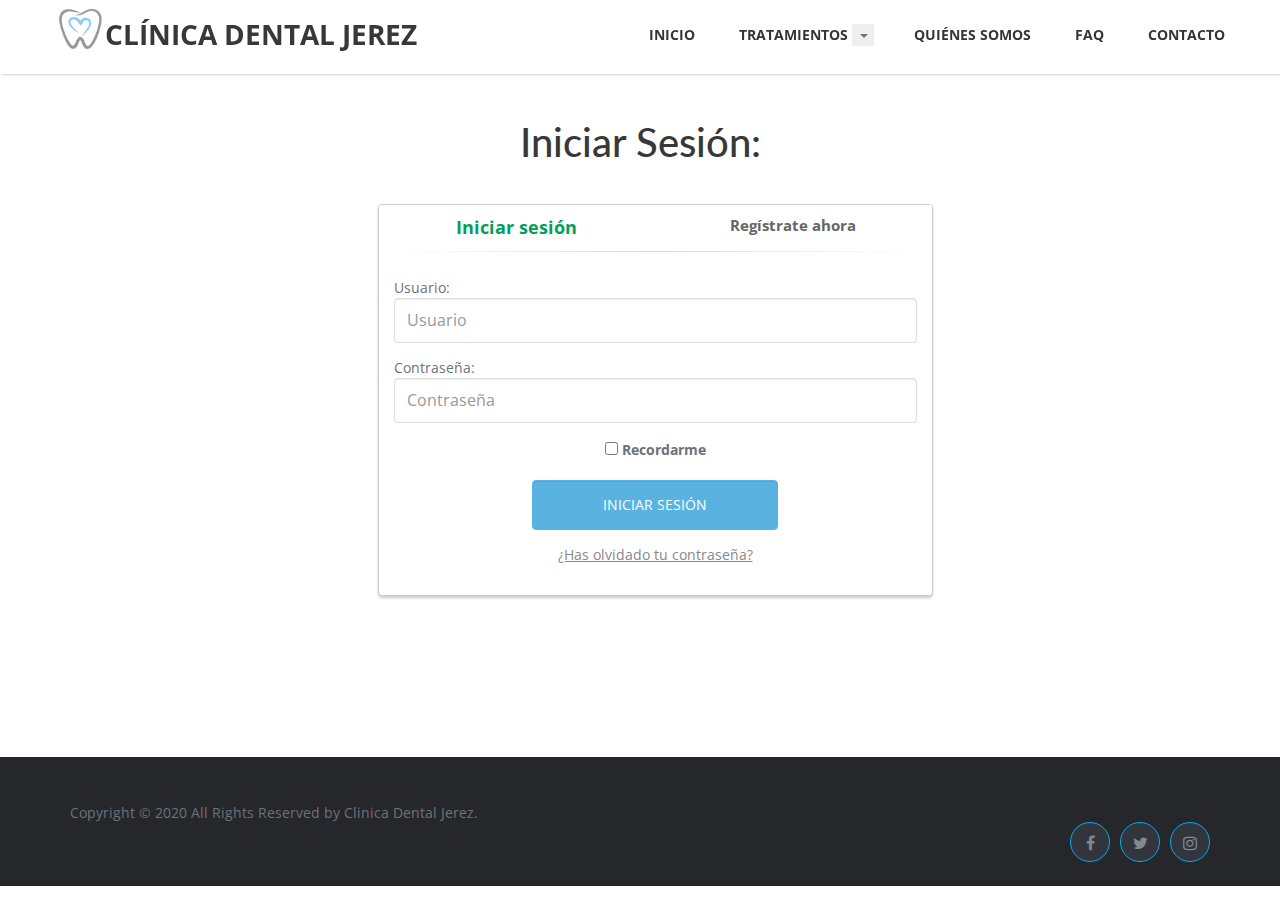
<file: Proyecto_Dentista/login.html>
<!doctype html>
<html class="no-js" lang="">
<head>
<meta charset="utf-8">
<meta name="description" content="">
<meta name="viewport" content="width=device-width, initial-scale=1">
<title>Clínica Dental Jerez</title>
<link rel="stylesheet" href="css/bootstrap.min.css">
<link rel="stylesheet" href="css/flexslider.css">
<link rel="stylesheet" href="css/jquery.fancybox.css">
<link rel="stylesheet" href="css/main.css">
<link rel="stylesheet" href="css/responsive.css">
<link rel="stylesheet" href="css/font-icon.css">
<link rel="stylesheet" href="css/animate.min.css"> 
<link rel="stylesheet" href="https://maxcdn.bootstrapcdn.com/font-awesome/4.4.0/css/font-awesome.min.css"> 
<link rel="icon" type="image/png" href="images/logomini.png" sizes="16x16">
</head>
<body>
<!-- header section -->
<section class="banner" role="banner">
  <header id="header">
    <div class="header-content clearfix"> <a class="logo" href="index.html"><i><img class="logo" src="images/logomini.png" width="50" height="50"></i> Clínica Dental Jerez</a>
      <nav class="navigation" role="navigation">
        <ul class="primary-nav">
		 <li><a href="index.html">Inicio</a></li>
     <li><a href="tratamiento.html">Tratamientos</a></li> 
     <li class="nav-item dropdown">
        <div class="button">
        <button type="button" class="boton" data-toggle="dropdown">
        <span class="caret"></span>
        </button>
        <ul class="dropdown-menu">
          <li><a href="odontologia.html">Odontología conservadora</a></li>
          <li><a href="estetica.html">Estética</a></li>
          <li><a href="ortodoncia.html">Ortodoncia</a></li>
          <li><a href="cirugia.html">Cirugía</a></li>
          <li><a href="odontopediatria.html">Odontopediatría</a></li>
        </ul>
        </div>
      <li><a href="quienes-somos.html">Quiénes Somos</a></li> 
      <li><a href="faq.html">FAQ</a></li>
      <li><a href="contacto.html">Contacto</a></li>
        </ul>
      </nav>
      <style>
        .boton
        {
          border: none;
        }
        .credit-card-div  span { padding-top:10px; }
        .credit-card-div img { padding-top:30px; }
        .credit-card-div .small-font { font-size:9px; }
        .credit-card-div .pad-adjust { padding-top:10px; }

        .panel-login {
          border-color: #ccc;
          -webkit-box-shadow: 0px 2px 3px 0px rgba(0,0,0,0.2);
          -moz-box-shadow: 0px 2px 3px 0px rgba(0,0,0,0.2);
          box-shadow: 0px 2px 3px 0px rgba(0,0,0,0.2);
        }
        .panel-login>.panel-heading {
          color: #00415d;
          background-color: #fff;
          border-color: #fff;
          text-align:center;
        }
        .panel-login>.panel-heading a{
          text-decoration: none;
          color: #666;
          font-weight: bold;
          font-size: 15px;
          -webkit-transition: all 0.1s linear;
          -moz-transition: all 0.1s linear;
          transition: all 0.1s linear;
        }
        .panel-login>.panel-heading a.active{
          color: #029f5b;
          font-size: 18px;
        }
        .panel-login>.panel-heading hr{
          margin-top: 10px;
          margin-bottom: 0px;
          clear: both;
          border: 0;
          height: 1px;
          background-image: -webkit-linear-gradient(left,rgba(0, 0, 0, 0),rgba(0, 0, 0, 0.15),rgba(0, 0, 0, 0));
          background-image: -moz-linear-gradient(left,rgba(0,0,0,0),rgba(0,0,0,0.15),rgba(0,0,0,0));
          background-image: -ms-linear-gradient(left,rgba(0,0,0,0),rgba(0,0,0,0.15),rgba(0,0,0,0));
          background-image: -o-linear-gradient(left,rgba(0,0,0,0),rgba(0,0,0,0.15),rgba(0,0,0,0));
        }
        .panel-login input[type="text"],.panel-login input[type="email"],.panel-login input[type="password"] {
          height: 45px;
          border: 1px solid #ddd;
          font-size: 16px;
          -webkit-transition: all 0.1s linear;
          -moz-transition: all 0.1s linear;
          transition: all 0.1s linear;
        }
        .panel-login input:hover,
        .panel-login input:focus {
          outline:none;
          -webkit-box-shadow: none;
          -moz-box-shadow: none;
          box-shadow: none;
          border-color: #ccc;
        }
        .btn-login {
          background-color: #59B2E0;
          outline: none;
          color: #fff;
          font-size: 14px;
          height: auto;
          font-weight: normal;
          padding: 14px 0;
          text-transform: uppercase;
          border-color: #59B2E6;
        }
        .btn-login:hover,
        .btn-login:focus {
          color: #fff;
          background-color: #53A3CD;
          border-color: #53A3CD;
        }
        .forgot-password {
          text-decoration: underline;
          color: #888;
        }
        .forgot-password:hover,
        .forgot-password:focus {
          text-decoration: underline;
          color: #666;
        }

        .btn-register {
          background-color: #1CB94E;
          outline: none;
          color: #fff;
          font-size: 14px;
          height: auto;
          font-weight: normal;
          padding: 14px 0;
          text-transform: uppercase;
          border-color: #1CB94A;
        }
        .btn-register:hover,
        .btn-register:focus {
          color: #fff;
          background-color: #1CA347;
          border-color: #1CA347;
        }

        .site-footer
        {
          margin-top: 11%;
        }
  
</style>
    
      <a href="#" class="nav-toggle">Menú<span></span></a> </div>
  </header>
  <section id="services" class="services service-section">
    <div class="container">
      <div class="section-header">
        <h2 class="wow fadeInDown animated">Iniciar Sesión:</h2>
      </div>
      <div class="container">
        <div class="row">
        <div class="col-md-6 col-md-offset-3">
          <div class="panel panel-login">
            <div class="panel-heading">
              <div class="row">
                <div class="col-xs-6">
                  <a href="#" class="active" id="login-form-link">Iniciar sesión</a>
                </div>
                <div class="col-xs-6">
                  <a href="#" id="register-form-link">Regístrate ahora</a>
                </div>
              </div>
              <hr>
            </div>
            <!-- INICIAR SESION -->
            <div class="panel-body">
              <div class="row">
                <div class="col-lg-12">
                  <form id="login-form" action="http://phpoll.com/login/process" method="post" role="form" style="display: block;">
                    <div class="form-group"> Usuario:
                      <input type="text" name="username" id="username" tabindex="1" class="form-control" placeholder="Usuario" value="">
                    </div>
                    <div class="form-group"> Contraseña:
                      <input type="password" name="password" id="password" tabindex="2" class="form-control" placeholder="Contraseña">
                    </div>
                    <div class="form-group text-center">
                      <input type="checkbox" tabindex="3" class="" name="remember" id="remember">
                      <label for="remember"> Recordarme</label>
                    </div>
                    <div class="form-group">
                      <div class="row">
                        <div class="col-sm-6 col-sm-offset-3">
                          <input type="submit" name="login-submit" id="login-submit" tabindex="4" class="form-control btn btn-login" value="Iniciar sesión">
                        </div>
                      </div>
                    </div>
                    <div class="form-group">
                      <div class="row">
                        <div class="col-lg-12">
                          <div class="text-center">
                            <a href="http://phpoll.com/recover" tabindex="5" class="forgot-password">¿Has olvidado tu contraseña?</a>
                          </div>
                        </div>
                      </div>
                    </div>
                  </form>

                  <!-- CREAR CUENTA -->
                  <form id="register-form" action="http://phpoll.com/register/process" method="post" role="form" style="display: none;">
                    <div class="form-group"> <!-- Correo electronico -->
                        <label for="email" class="control-label">Correo electrónico:</label>
                        <input type="email" class="form-control" id="email" name="full_name" placeholder="ejemplo@ejemplo.com" required>
                    </div>   

                    <div class="form-group"> <!-- Nombre usuario -->
                      <label for="username" class="control-label">Nombre usuario:</label>
                      <input type="text" class="form-control" id="username" name="full_name" placeholder="usuario" required>
                    </div>   

                    <div class="form-group"> <!-- Contraseña -->
                      <label for="email" class="control-label">Contraseña:</label>
                      <input type="password" name="password" id="password" tabindex="2" class="form-control" placeholder="Contraseña" required>
                    </div>   

                    <div class="form-group"> <!--Confirmar contraseña -->
                      <label for="email" class="control-label">Confirmar contraseña:</label>
                      <input type="password" name="confirm-password" id="confirm-password" tabindex="2" class="form-control" placeholder="Confirmar contraseña" required>
                    </div>  

                      <div class="form-group"> <!-- Nombre Completo -->
                          <label for="full_name_id" class="control-label">Nombre completo:</label>
                          <input type="text" class="form-control" id="full_name_id" name="full_name" placeholder="Blanca Lobato" required>
                      </div>    
              
                      <div class="form-group"> 
                          <label for="street1_id" class="control-label">Dirección 1</label>
                          <input type="text" class="form-control" id="street1_id" name="street1" placeholder="Calle, avenida.." required>
                      </div>                    
                                              
                      <div class="form-group"> 
                          <label for="street2_id" class="control-label">Dirección 2</label>
                          <input type="text" class="form-control" id="street2_id" name="street2" placeholder="Apartamento, habitación, número..." required>
                      </div>    
                  
                      <div class="form-group"> <!-- Ciudad-->
                          <label for="city_id" class="control-label">Ciudad</label>
                          <input type="text" class="form-control" id="city_id" name="city" placeholder="Madrid" required>
                      </div>                                    
                                              
                      <div class="form-group"> <!-- Provincia -->
                          <label for="state_id" class="control-label">Provincia</label>
                          <select class="form-control" id="state_id" required>
                              <option value="AL">Álava</option>
                              <option value="ALB">Albacete</option>
                              <option value="ALI">Alicante</option>
                              <option value="ALM">Almería</option>
                              <option value="AS">Asturias</option>
                              <option value="AV">Ávila</option>
                              <option value="BA">Badajoz</option>
                              <option value="BC">Barcelona</option>
                              <option value="BR">Burgos</option>
                              <option value="CA">Cáceres</option>
                              <option value="CD">Cádiz</option>
                              <option value="CAN">Cantabria</option>
                              <option value="CAS">Castellón</option>
                              <option value="CR">Ciudad Real</option>
                              <option value="COR">Córdoba</option>
                              <option value="CU">Cuenca</option>
                              <option value="GE">Gerona</option>
                              <option value="GR">Granada</option>
                              <option value="GU">Guadalajara</option>
                              <option value="GUI">Guipúzcoa</option>
                              <option value="HV">Huelva</option>
                              <option value="HU">Huesca</option>
                              <option value="IS">Islas Baleares</option>
                              <option value="JA">Jaén</option>
                              <option value="LC">La Coruña</option>
                              <option value="LR">La Rioja</option>
                              <option value="LP">Las Palmas</option>
                              <option value="LN">León</option>
                              <option value="LE">Lérida</option>
                              <option value="LU">Lugo</option>
                              <option value="MA">Madrid</option>
                              <option value="ML">Málaga</option>
                              <option value="MU">Murcia</option>
                              <option value="NA">Navarra</option>
                              <option value="OR">Orense</option>
                              <option value="PA">Palencia</option>
                              <option value="PO">Pontevedra</option>
                              <option value="SA">Salamanca</option>
                              <option value="ST">Santa Cruz de Tenerife</option>
                              <option value="SE">Segovia</option>
                              <option value="SV">Sevilla</option>
                              <option value="SO">Soria</option>
                              <option value="TA">Tarragona</option>
                              <option value="TE">Teruel</option>
                              <option value="TO">Toledo</option>
                              <option value="VA">Valencia</option>
                              <option value="VD">Valladolid</option>
                              <option value="VZ">Vizcaya</option>
                              <option value="ZA">Zamora</option>
                              <option value="ZR">Zaragoza</option>
                          </select>                    
                      </div>
                      
                      <div class="form-group"> <!-- Código Postal-->
                          <label for="zip_id" class="control-label">Código Postal</label>
                          <input type="text" class="form-control" id="zip_id" name="zip" placeholder="11489">
                      </div>        
                      
                      <hr class="featurette-divider"> 
                        <div class="form-group">
                          <div class="row">
                            <div class="col-sm-6 col-sm-offset-3">
                              <input type="submit" name="register-submit" id="register-submit" tabindex="4" class="form-control btn btn-register" value="Crear cuenta">
                            </div>
                          </div>
                        </div>
                  </form>
                  </div>  
                </section>
                </form>
              </div>
            </div>
          </div>
        </div>
      </div>
    </div>
  </div>
</body>
<footer class="site-footer">
  <div class="container">
    <div class="row">
      <div class="col-md-8 col-sm-6 col-xs-12">
        <p class="copyright-text">Copyright &copy; 2020 All Rights Reserved by 
     <a href="#">Clinica Dental Jerez</a>.
        </p>
      </div>

      <div class="col-md-4 col-sm-6 col-xs-12">
        <ul class="social-icons">
          <li><a class="facebook" href="https://www.facebook.com/"><i class="fa fa-facebook"></i></a></li>
          <li><a class="twitter" href="https://twitter.com/login"><i class="fa fa-twitter"></i></a></li>
          <li><a class="instagram" href="https://www.instagram.com/?hl=es"><i class="fa fa-instagram"></i></a></li>
        </ul>
      </div>
    </div>
  </div>
</footer>
<!-- JS FILES --> 
<script src="https://ajax.googleapis.com/ajax/libs/jquery/1.11.3/jquery.min.js"></script> 
<script src="js/bootstrap.min.js"></script> 
<script src="js/jquery.flexslider-min.js"></script> 
<script src="js/jquery.fancybox.pack.js"></script>  
<script src="js/modernizr.js"></script> 
<script src="js/main.js"></script> 
<script type="text/javascript" src="js/jquery.contact.js"></script> 
<script type="text/javascript" src="js/jquery.devrama.slider.min-0.9.4.js"></script>
<script type="text/javascript">
        $(document).ready(function(){
            $('.slider-banner').DrSlider({
                'transition': 'fade',
                showNavigation: false,
                progressColor: "#03A9F4"
            });
        });
</script> 
<script>
  $(function() {

$('#login-form-link').click(function(e) {
$("#login-form").delay(100).fadeIn(100);
 $("#register-form").fadeOut(100);
$('#register-form-link').removeClass('active');
$(this).addClass('active');
e.preventDefault();
});
$('#register-form-link').click(function(e) {
$("#register-form").delay(100).fadeIn(100);
 $("#login-form").fadeOut(100);
$('#login-form-link').removeClass('active');
$(this).addClass('active');
e.preventDefault();
});

});
</script>

</html>
</file>
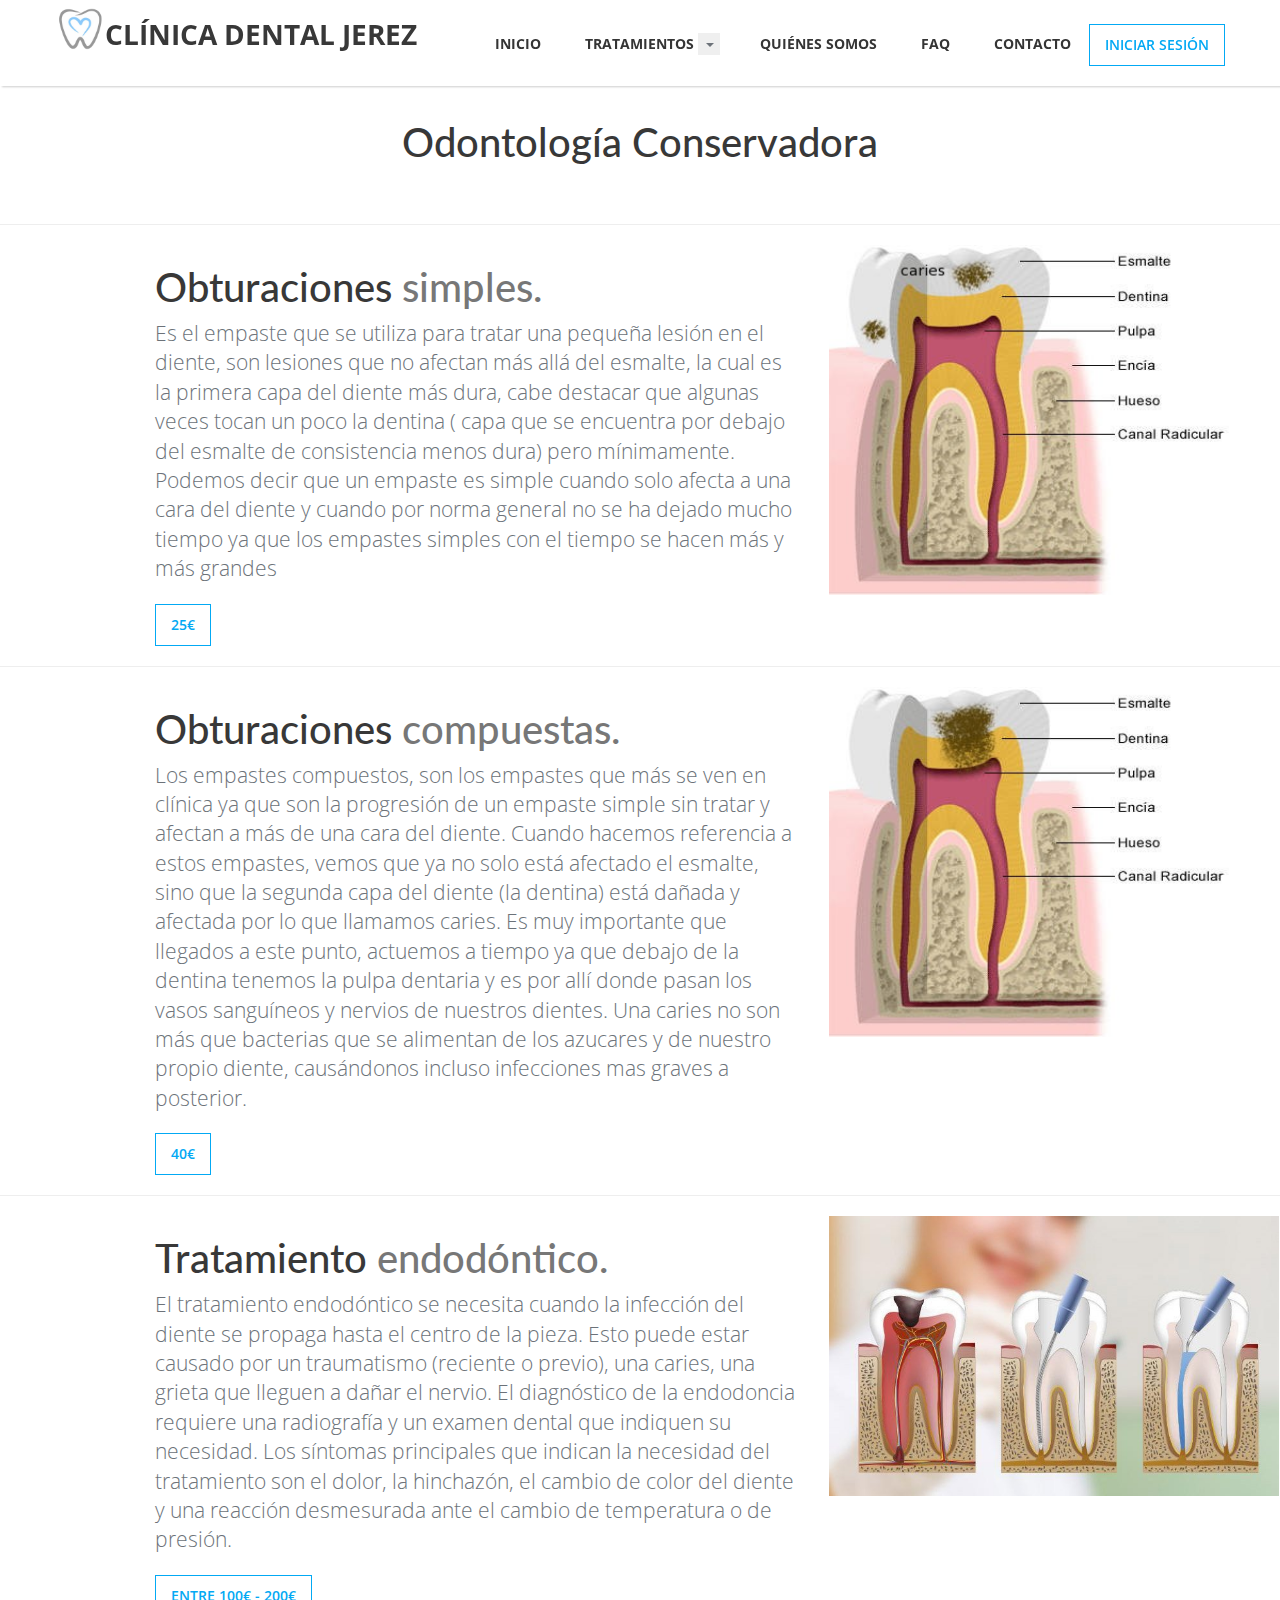
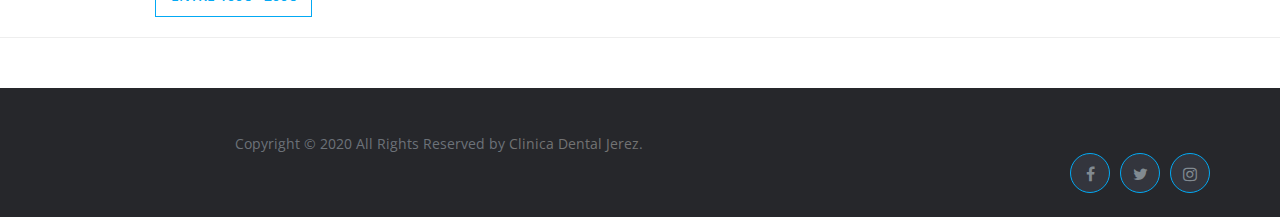
<file: Proyecto_Dentista/odontologia.html>
<!DOCTYPE html>
<html class="no-js" lang="">
<head>
<meta charset="utf-8">
<meta name="description" content="">
<meta name="viewport" content="width=device-width, initial-scale=1">
<title>Odontología Conservadora - Clínica Dental Jerez</title>
<link rel="stylesheet" href="css/bootstrap.min.css">
<link rel="stylesheet" href="css/flexslider.css">
<link rel="stylesheet" href="css/jquery.fancybox.css">
<link rel="stylesheet" href="css/main.css">
<link rel="stylesheet" href="css/responsive.css">
<link rel="stylesheet" href="css/font-icon.css">
<link rel="stylesheet" href="css/animate.min.css"> 
<link rel="stylesheet" href="https://maxcdn.bootstrapcdn.com/font-awesome/4.4.0/css/font-awesome.min.css">
<link rel="icon" type="image/png" href="images/logomini.png" sizes="16x16">
</head>
<style>
.row
{
    margin-left: 10em;
}

</style>
<body>
<!-- header section -->
<section class="banner" role="banner">
    <header id="header">
        <div class="header-content clearfix"> <a class="logo" href="index.html"><i><img class="logo" src="images/logomini.png" width="50" height="50"></i> Clínica Dental Jerez</a>
          <nav class="navigation" role="navigation">
            <ul class="primary-nav">
         <li><a href="index.html">Inicio</a></li>
         <li><a href="tratamiento.html">Tratamientos</a></li> 
         <li class="nav-item dropdown">
            <div class="button">
            <button type="button" class="boton" data-toggle="dropdown">
            <span class="caret"></span>
            </button>
            <ul class="dropdown-menu">
              <li><a href="odontologia.html">Odontología conservadora</a></li>
              <li><a href="estetica.html">Estética</a></li>
              <li><a href="ortodoncia.html">Ortodoncia</a></li>
              <li><a href="cirugia.html">Cirugía</a></li>
              <li><a href="odontopediatria.html">Odontopediatría</a></li>
            </ul>
            </div>
          <li><a href="quienes-somos.html">Quiénes Somos</a></li> 
          <li><a href="faq.html">FAQ</a></li>
          <li><a href="contacto.html">Contacto</a></li>
          <button type="button" class="btn btn-primary" onclick="location.href='login.html'" style="margin-left: 1em;">Iniciar sesión</button>
            </ul>
          </nav>
          <style>
            .boton
            {
              border: none;
            }
          </style>
          <a href="#" class="nav-toggle">Menú<span></span></a> </div>
      </header>

  <!--CONTENIDO-->

  <section id="services" class="services service-section">
    <div class="container">
    <div class="section-header">
        <h2 class="wow fadeInDown animated">Odontología Conservadora</h2>
    </div>
    </div>

    <hr class="featurette-divider">

    <div class="row featurette">
      <div class="col-md-7">
        <h2 class="featurette-heading">Obturaciones <span class="text-muted"> simples.</span></h2>
        <p class="lead">Es el empaste que se utiliza para tratar una pequeña lesión en el diente, son lesiones que no afectan más allá del esmalte, la cual es la primera capa del diente más dura, cabe destacar que algunas veces tocan un poco la dentina ( capa que se encuentra por debajo del esmalte de consistencia menos dura) pero mínimamente.
        Podemos decir que un empaste es simple cuando solo afecta a una cara del diente y cuando por norma general no se ha dejado mucho tiempo ya que los empastes simples con el tiempo se hacen más y más grandes</p>
        <button type="button" class="btn btn-primary" onclick="location.href='login.html'">25€</button>
    </div>
      <div class="col-md-5">
        <img src="images/empaste-simple.jpg" width="400px" height="350px">

      </div>
    </div>

    <hr class="featurette-divider">

    <div class="row featurette">
      <div class="col-md-7 order-md-2">
        <h2 class="featurette-heading">Obturaciones <span class="text-muted"> compuestas.</span></h2>
        <p class="lead">Los empastes compuestos, son los empastes que más se ven en clínica ya que son la progresión de un empaste simple sin tratar y afectan a más de una cara del diente.
        Cuando hacemos referencia a estos empastes, vemos que ya no solo está afectado el esmalte, sino que la segunda capa del diente (la dentina) está dañada y afectada por lo que llamamos caries.
        Es muy importante que llegados a este punto, actuemos a tiempo ya que debajo de la dentina tenemos la pulpa dentaria y es por allí donde pasan los vasos sanguíneos y nervios de nuestros dientes.
        Una caries no son más que bacterias que se alimentan de los azucares y de nuestro propio diente, causándonos incluso infecciones mas graves a posterior.</p>
        <button type="button" class="btn btn-primary" onclick="location.href='login.html'">40€</button>
    </div>
      <div class="col-md-5 order-md-1">
        <img src="images/empaste-compuesto.jpg" width="400px" height="350px">
      </div>
    </div>

    <hr class="featurette-divider">

    <div class="row featurette">
      <div class="col-md-7">
        <h2 class="featurette-heading">Tratamiento  <span class="text-muted"> endodóntico.</span></h2>
        <p class="lead">El tratamiento endodóntico se necesita cuando la infección del diente se propaga hasta el centro de la pieza. Esto puede estar causado por un traumatismo (reciente o previo), una caries, una grieta que lleguen a dañar el nervio. El diagnóstico de la endodoncia requiere una radiografía y un examen dental que indiquen su necesidad. Los síntomas principales que indican la necesidad del tratamiento son el dolor, la hinchazón, el cambio de color del diente y una reacción desmesurada ante el cambio de temperatura o de presión.</p>
        <button type="button" class="btn btn-primary" onclick="location.href='login.html'">Entre 100€ - 200€</button>
    </div>
      <div class="col-md-5">
        <img src="images/endodoncia.jpg" width="450px" height="280px">

      </div>
    </div>

    <hr class="featurette-divider">
  </section>

  <!--FIN CONTENIDO-->
  <footer class="site-footer">
    <div class="container">
      <div class="row">
        <div class="col-md-8 col-sm-6 col-xs-12">
          <p class="copyright-text">Copyright &copy; 2020 All Rights Reserved by 
       <a href="#">Clinica Dental Jerez</a>.
          </p>
        </div>
  
        <div class="col-md-4 col-sm-6 col-xs-12">
          <ul class="social-icons">
            <li><a class="facebook" href="https://www.facebook.com/"><i class="fa fa-facebook"></i></a></li>
            <li><a class="twitter" href="https://twitter.com/login"><i class="fa fa-twitter"></i></a></li>
            <li><a class="instagram" href="https://www.instagram.com/?hl=es"><i class="fa fa-instagram"></i></a></li>
          </ul>
        </div>
      </div>
    </div>
  </footer>
  
  <!-- JS FILES --> 
  <script src="https://ajax.googleapis.com/ajax/libs/jquery/1.11.3/jquery.min.js"></script> 
  <script src="js/bootstrap.min.js"></script> 
  <script src="js/jquery.flexslider-min.js"></script> 
  <script src="js/jquery.fancybox.pack.js"></script>  
  <script src="js/modernizr.js"></script> 
  <script src="js/main.js"></script> 
  <script type="text/javascript" src="js/jquery.contact.js"></script> 
  <script type="text/javascript" src="js/jquery.devrama.slider.min-0.9.4.js"></script>
  <script type="text/javascript">
          $(document).ready(function(){
              $('.slider-banner').DrSlider({
                  'transition': 'fade',
                  showNavigation: false,
                  progressColor: "#03A9F4"
              });
          });
      </script> 

</html>
</file>
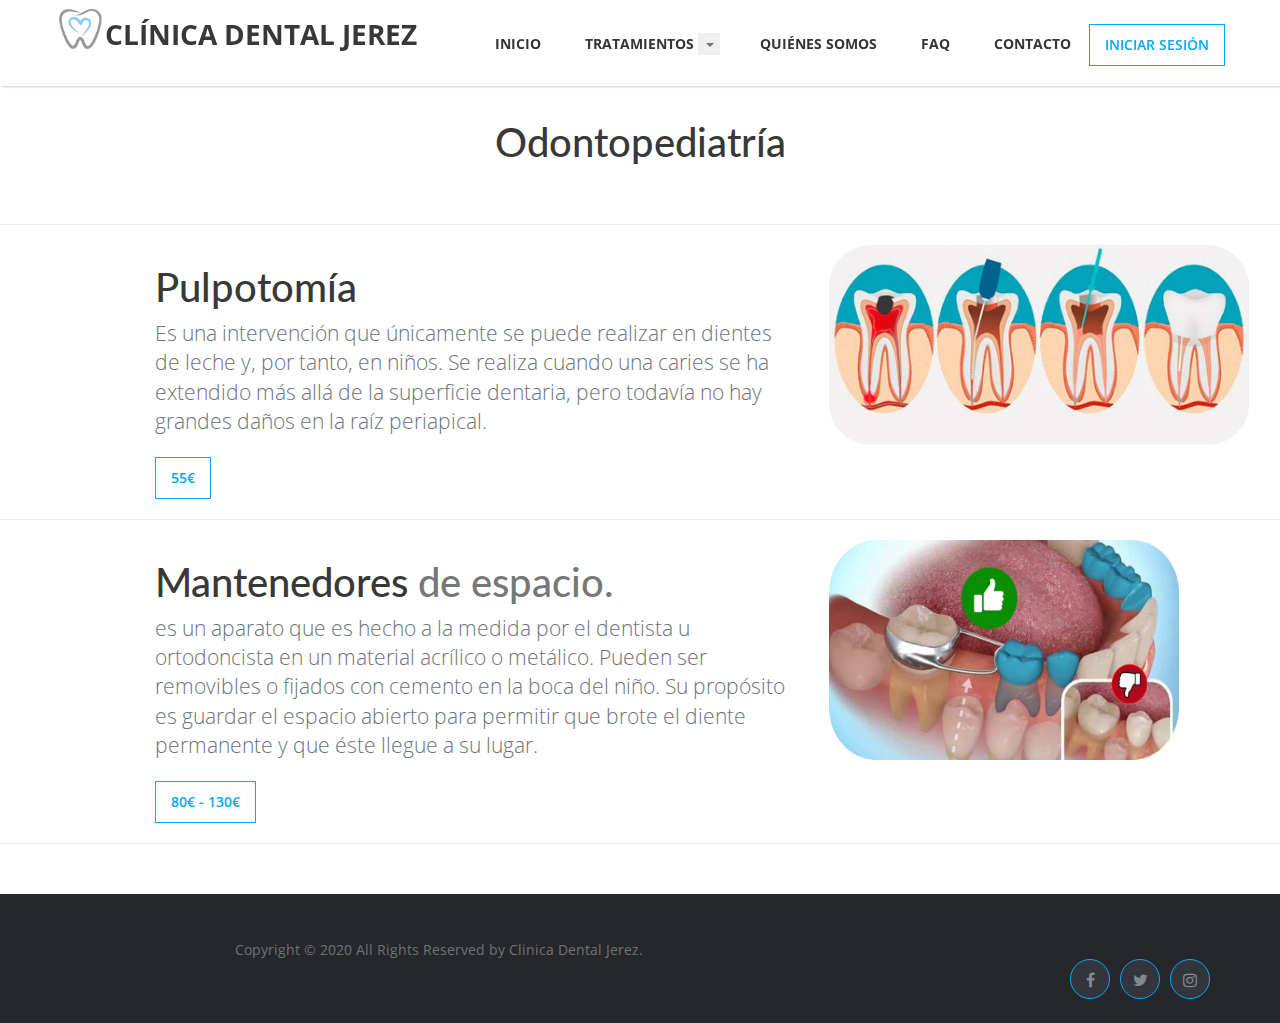
<file: Proyecto_Dentista/odontopediatria.html>
<!DOCTYPE html>
<html class="no-js" lang="">
<head>
<meta charset="utf-8">
<meta name="description" content="">
<meta name="viewport" content="width=device-width, initial-scale=1">
<title>Odontología Conservadora - Clínica Dental Jerez</title>
<link rel="stylesheet" href="css/bootstrap.min.css">
<link rel="stylesheet" href="css/flexslider.css">
<link rel="stylesheet" href="css/jquery.fancybox.css">
<link rel="stylesheet" href="css/main.css">
<link rel="stylesheet" href="css/responsive.css">
<link rel="stylesheet" href="css/font-icon.css">
<link rel="stylesheet" href="css/animate.min.css"> 
<link rel="stylesheet" href="https://maxcdn.bootstrapcdn.com/font-awesome/4.4.0/css/font-awesome.min.css">
<link rel="icon" type="image/png" href="images/logomini.png" sizes="16x16">
</head>
<style>
.row
{
    margin-left: 10em;
}

</style>
<body>
<!-- header section -->
<section class="banner" role="banner">
    <header id="header">
        <div class="header-content clearfix"> <a class="logo" href="index.html"><i><img class="logo" src="images/logomini.png" width="50" height="50"></i> Clínica Dental Jerez</a>
          <nav class="navigation" role="navigation">
            <ul class="primary-nav">
         <li><a href="index.html">Inicio</a></li>
         <li><a href="tratamiento.html">Tratamientos</a></li> 
         <li class="nav-item dropdown">
            <div class="button">
            <button type="button" class="boton" data-toggle="dropdown">
            <span class="caret"></span>
            </button>
            <ul class="dropdown-menu">
              <li><a href="odontologia.html">Odontología conservadora</a></li>
              <li><a href="estetica.html">Estética</a></li>
              <li><a href="ortodoncia.html">Ortodoncia</a></li>
              <li><a href="cirugia.html">Cirugía</a></li>
              <li><a href="odontopediatria.html">Odontopediatría</a></li>
            </ul>
            </div>
          <li><a href="quienes-somos.html">Quiénes Somos</a></li> 
          <li><a href="faq.html">FAQ</a></li>
          <li><a href="contacto.html">Contacto</a></li>
          <button type="button" class="btn btn-primary" onclick="location.href='login.html'" style="margin-left: 1em;">Iniciar sesión</button>
            </ul>
          </nav>
          <style>
            .boton
            {
              border: none;
            }
          </style>
          <a href="#" class="nav-toggle">Menú<span></span></a> </div>
      </header>

  <!--CONTENIDO-->

  <section id="services" class="services service-section">
    <div class="container">
    <div class="section-header">
        <h2 class="wow fadeInDown animated">Odontopediatría</h2>
    </div>
    </div>

    <hr class="featurette-divider">

    <div class="row featurette">
      <div class="col-md-7">
        <h2 class="featurette-heading">Pulpotomía</h2>
        <p class="lead">Es una intervención que únicamente se puede realizar en dientes de leche y, por tanto, en niños.
        Se realiza cuando una caries se ha extendido más allá de la superficie dentaria, pero todavía no hay grandes daños en la raíz periapical.</p>
        <button type="button" class="btn btn-primary" onclick="location.href='login.html'">55€</button>
    </div>
      <div class="col-md-5">
        <img src="images/pulpotomia.png" width="420px" height="200px">

      </div>
    </div>

    <hr class="featurette-divider">

    <div class="row featurette">
      <div class="col-md-7 order-md-2">
        <h2 class="featurette-heading">Mantenedores <span class="text-muted"> de espacio.</span></h2>
        <p class="lead">es un aparato que es hecho a la medida por el dentista u ortodoncista en un material acrílico o metálico. Pueden ser removibles o fijados con cemento en la boca del niño. Su propósito es guardar el espacio abierto para permitir que brote el diente permanente y que éste llegue a su lugar.</p>
        <button type="button" class="btn btn-primary" onclick="location.href='login.html'">80€ - 130€</button>
    </div>
      <div class="col-md-5 order-md-1">
        <img src="images/mantenedor.png" width="350px" height="220px">
      </div>
    </div>

    <hr class="featurette-divider">
  </section>

  <!--FIN CONTENIDO-->
  <footer class="site-footer">
    <div class="container">
      <div class="row">
        <div class="col-md-8 col-sm-6 col-xs-12">
          <p class="copyright-text">Copyright &copy; 2020 All Rights Reserved by 
       <a href="login.html">Clinica Dental Jerez</a>.
          </p>
        </div>
  
        <div class="col-md-4 col-sm-6 col-xs-12">
          <ul class="social-icons">
            <li><a class="facebook" href="https://www.facebook.com/"><i class="fa fa-facebook"></i></a></li>
            <li><a class="twitter" href="https://twitter.com/login"><i class="fa fa-twitter"></i></a></li>
            <li><a class="instagram" href="https://www.instagram.com/?hl=es"><i class="fa fa-instagram"></i></a></li>
          </ul>
        </div>
      </div>
    </div>
  </footer>
  
  <!-- JS FILES --> 
  <script src="https://ajax.googleapis.com/ajax/libs/jquery/1.11.3/jquery.min.js"></script> 
  <script src="js/bootstrap.min.js"></script> 
  <script src="js/jquery.flexslider-min.js"></script> 
  <script src="js/jquery.fancybox.pack.js"></script>  
  <script src="js/modernizr.js"></script> 
  <script src="js/main.js"></script> 
  <script type="text/javascript" src="js/jquery.contact.js"></script> 
  <script type="text/javascript" src="js/jquery.devrama.slider.min-0.9.4.js"></script>
  <script type="text/javascript">
          $(document).ready(function(){
              $('.slider-banner').DrSlider({
                  'transition': 'fade',
                  showNavigation: false,
                  progressColor: "#03A9F4"
              });
          });
      </script> 

</html>
</file>
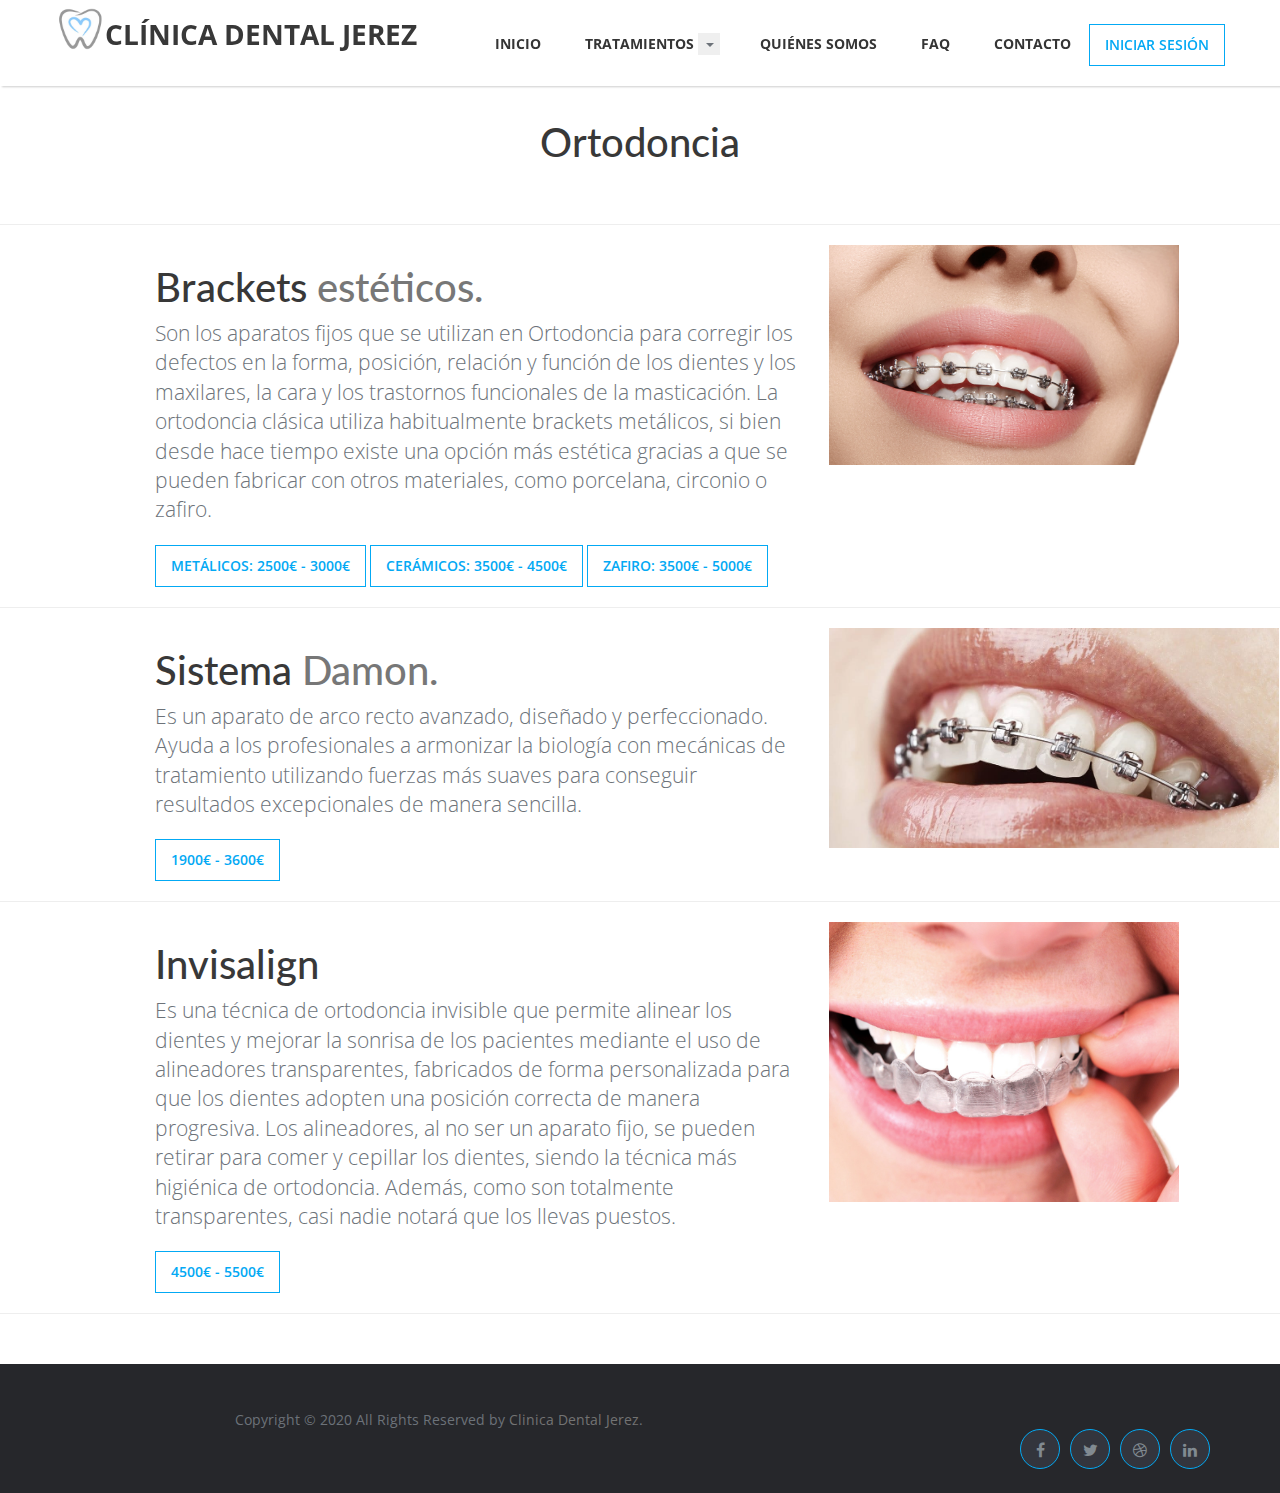
<file: Proyecto_Dentista/ortodoncia.html>
<!DOCTYPE html>
<html class="no-js" lang="">
<head>
<meta charset="utf-8">
<meta name="description" content="">
<meta name="viewport" content="width=device-width, initial-scale=1">
<title>Odontología Conservadora - Clínica Dental Jerez</title>
<link rel="stylesheet" href="css/bootstrap.min.css">
<link rel="stylesheet" href="css/flexslider.css">
<link rel="stylesheet" href="css/jquery.fancybox.css">
<link rel="stylesheet" href="css/main.css">
<link rel="stylesheet" href="css/responsive.css">
<link rel="stylesheet" href="css/font-icon.css">
<link rel="stylesheet" href="css/animate.min.css"> 
<link rel="stylesheet" href="https://maxcdn.bootstrapcdn.com/font-awesome/4.4.0/css/font-awesome.min.css">
<link rel="icon" type="image/png" href="images/logomini.png" sizes="16x16">
</head>
<style>
.row
{
    margin-left: 10em;
}

</style>
<body>
<!-- header section -->
<section class="banner" role="banner">
    <header id="header">
        <div class="header-content clearfix"> <a class="logo" href="index.html"><i><img class="logo" src="images/logomini.png" width="50" height="50"></i> Clínica Dental Jerez</a>
          <nav class="navigation" role="navigation">
            <ul class="primary-nav">
         <li><a href="index.html">Inicio</a></li>
         <li><a href="tratamiento.html">Tratamientos</a></li> 
         <li class="nav-item dropdown">
            <div class="button">
            <button type="button" class="boton" data-toggle="dropdown">
            <span class="caret"></span>
            </button>
            <ul class="dropdown-menu">
              <li><a href="odontologia.html">Odontología conservadora</a></li>
              <li><a href="estetica.html">Estética</a></li>
              <li><a href="ortodoncia.html">Ortodoncia</a></li>
              <li><a href="cirugia.html">Cirugía</a></li>
              <li><a href="odontopediatria.html">Odontopediatría</a></li>
            </ul>
            </div>
          <li><a href="quienes-somos.html">Quiénes Somos</a></li> 
          <li><a href="faq.html">FAQ</a></li>
          <li><a href="contacto.html">Contacto</a></li>
          <button type="button" class="btn btn-primary" onclick="location.href='login.html'" style="margin-left: 1em;">Iniciar sesión</button>
            </ul>
          </nav>
          <style>
            .boton
            {
              border: none;
            }
          </style>
          <a href="#" class="nav-toggle">Menú<span></span></a> </div>
      </header>

  <!--CONTENIDO-->

  <section id="services" class="services service-section">
    <div class="container">
    <div class="section-header">
        <h2 class="wow fadeInDown animated">Ortodoncia</h2>
    </div>
    </div>

    <hr class="featurette-divider">

    <div class="row featurette">
      <div class="col-md-7">
        <h2 class="featurette-heading">Brackets <span class="text-muted"> estéticos.</span></h2>
        <p class="lead">Son los aparatos fijos que se utilizan en Ortodoncia para corregir los defectos en la forma, posición, relación y función de los dientes y los maxilares, la cara y los trastornos funcionales de la masticación. La ortodoncia clásica utiliza habitualmente brackets metálicos, si bien desde hace tiempo existe una opción más estética gracias a que se pueden fabricar con otros materiales, como porcelana, circonio o zafiro.</p>
        <button type="button" class="btn btn-primary" onclick="location.href='login.html'">Metálicos: 2500€ - 3000€</button>
        <button type="button" class="btn btn-primary" onclick="location.href='login.html'">Cerámicos: 3500€ - 4500€</button>
        <button type="button" class="btn btn-primary" onclick="location.href='login.html'">Zafiro: 3500€ - 5000€</button>
    </div>
      <div class="col-md-5">
        <img src="images/brackets1.jpg" width="350px" height="220px">

      </div>
    </div>

    <hr class="featurette-divider">

    <div class="row featurette">
      <div class="col-md-7 order-md-2">
        <h2 class="featurette-heading">Sistema <span class="text-muted"> Damon.</span></h2>
        <p class="lead">Es un aparato de arco recto avanzado, diseñado y perfeccionado. Ayuda a los profesionales a armonizar la biología con mecánicas de tratamiento utilizando fuerzas más suaves para conseguir resultados excepcionales de manera sencilla.</p>
        <button type="button" class="btn btn-primary" onclick="location.href='login.html'">1900€ - 3600€</button>
    </div>
      <div class="col-md-5 order-md-1">
        <img src="images/brackets.jpg" width="450px" height="220px">
      </div>
    </div>

    <hr class="featurette-divider">

    <div class="row featurette">
      <div class="col-md-7">
        <h2 class="featurette-heading">Invisalign</h2>
        <p class="lead">Es una técnica de ortodoncia invisible que permite alinear los dientes y mejorar la sonrisa de los pacientes mediante el uso de alineadores transparentes, fabricados de forma personalizada para que los dientes adopten una posición correcta de manera progresiva.
        Los alineadores, al no ser un aparato fijo, se pueden retirar para comer y cepillar los dientes, siendo la técnica más higiénica de ortodoncia. Además, como son totalmente transparentes, casi nadie notará que los llevas puestos.</p>
        <button type="button" class="btn btn-primary" onclick="location.href='login.html'">4500€ - 5500€</button>
    </div>
      <div class="col-md-5">
        <img src="images/Invisalign.jpg" width="350px" height="280px">

      </div>
    </div>

    <hr class="featurette-divider">
  </section>

  <!--FIN CONTENIDO-->
  <footer class="site-footer">
    <div class="container">
      <div class="row">
        <div class="col-md-8 col-sm-6 col-xs-12">
          <p class="copyright-text">Copyright &copy; 2020 All Rights Reserved by 
       <a href="#">Clinica Dental Jerez</a>.
          </p>
        </div>
  
        <div class="col-md-4 col-sm-6 col-xs-12">
          <ul class="social-icons">
            <li><a class="facebook" href="#"><i class="fa fa-facebook"></i></a></li>
            <li><a class="twitter" href="#"><i class="fa fa-twitter"></i></a></li>
            <li><a class="dribbble" href="#"><i class="fa fa-dribbble"></i></a></li>
            <li><a class="linkedin" href="#"><i class="fa fa-linkedin"></i></a></li>   
          </ul>
        </div>
      </div>
    </div>
  </footer>
  
  <!-- JS FILES --> 
  <script src="https://ajax.googleapis.com/ajax/libs/jquery/1.11.3/jquery.min.js"></script> 
  <script src="js/bootstrap.min.js"></script> 
  <script src="js/jquery.flexslider-min.js"></script> 
  <script src="js/jquery.fancybox.pack.js"></script>  
  <script src="js/modernizr.js"></script> 
  <script src="js/main.js"></script> 
  <script type="text/javascript" src="js/jquery.contact.js"></script> 
  <script type="text/javascript" src="js/jquery.devrama.slider.min-0.9.4.js"></script>
  <script type="text/javascript">
          $(document).ready(function(){
              $('.slider-banner').DrSlider({
                  'transition': 'fade',
                  showNavigation: false,
                  progressColor: "#03A9F4"
              });
          });
      </script> 

</html>
</file>
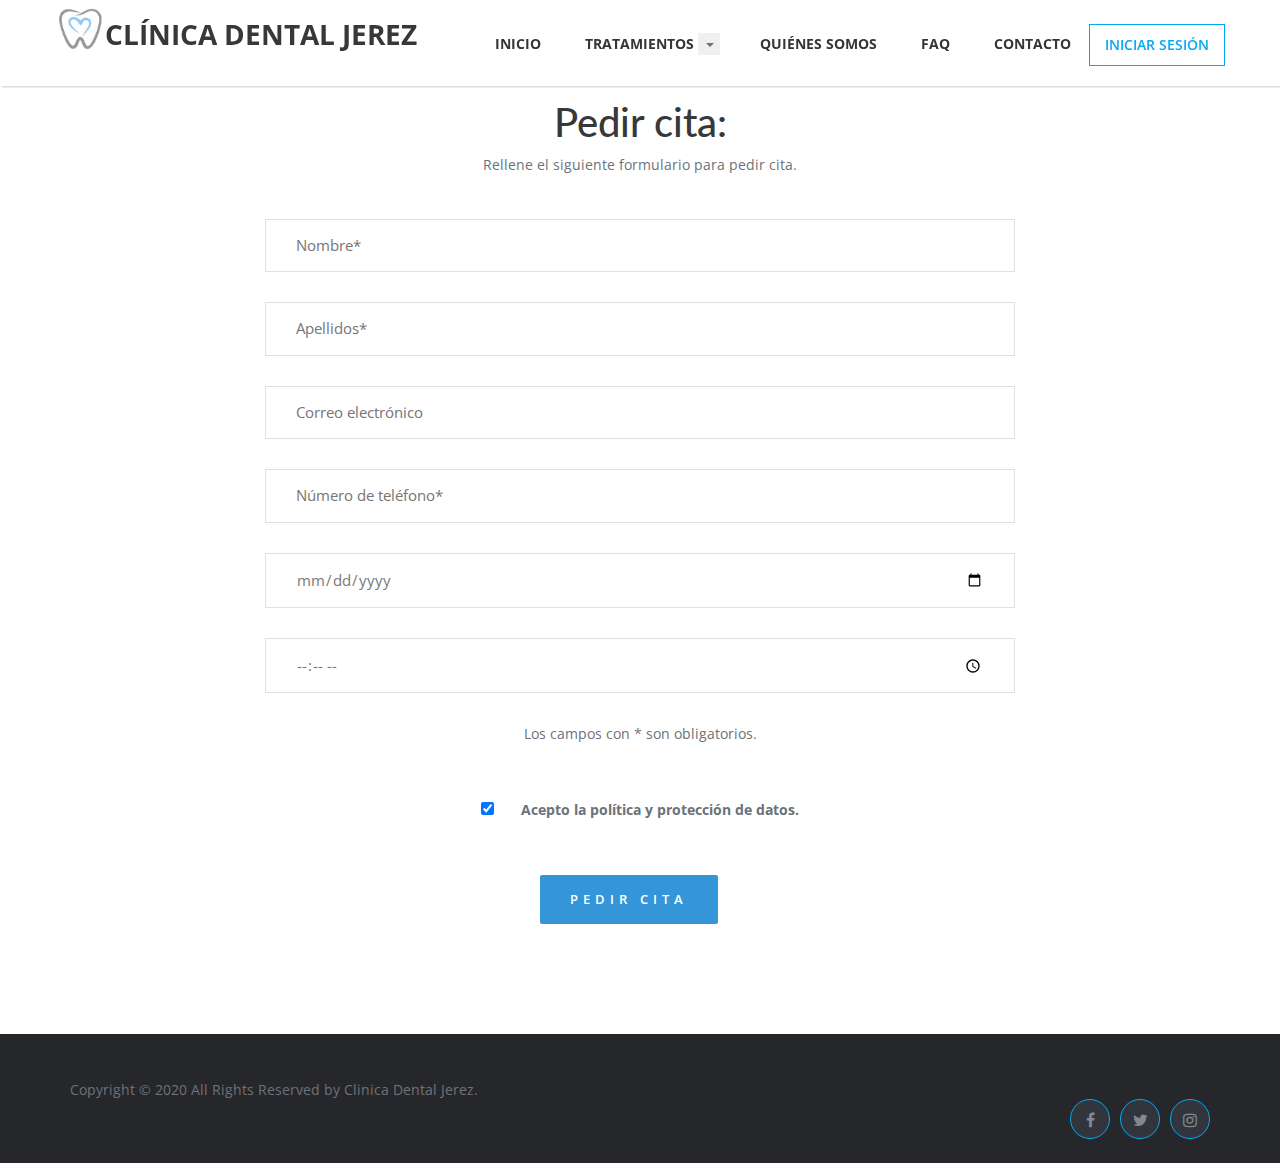
<file: Proyecto_Dentista/pedir_cita.html>
<!DOCTYPE html>
<html class="no-js" lang="">
<head>
<meta charset="utf-8">
<meta name="description" content="">
<meta name="viewport" content="width=device-width, initial-scale=1">
<title>Contacto - Clínica Dental Jerez</title>
<link rel="stylesheet" href="css/bootstrap.min.css">
<link rel="stylesheet" href="css/flexslider.css">
<link rel="stylesheet" href="css/jquery.fancybox.css">
<link rel="stylesheet" href="css/main.css">
<link rel="stylesheet" href="css/responsive.css">
<link rel="stylesheet" href="css/font-icon.css">
<link rel="stylesheet" href="css/animate.min.css"> 
<link rel="stylesheet" href="https://maxcdn.bootstrapcdn.com/font-awesome/4.4.0/css/font-awesome.min.css"> 
<link rel="icon" type="image/png" href="images/logomini.png" sizes="16x16">
</head>

<body>
<!-- header section -->
<section class="banner" role="banner">
    <header id="header">
        <div class="header-content clearfix"> <a class="logo" href="index.html"><i><img class="logo" src="images/logomini.png" width="50" height="50"></i> Clínica Dental Jerez</a>
          <nav class="navigation" role="navigation">
            <ul class="primary-nav">
         <li><a href="index.html">Inicio</a></li>
         <li><a href="tratamiento.html">Tratamientos</a></li> 
         <li class="nav-item dropdown">
            <div class="button">
            <button type="button" class="boton" data-toggle="dropdown">
            <span class="caret"></span>
            </button>
            <ul class="dropdown-menu">
              <li><a href="odontologia.html">Odontología conservadora</a></li>
              <li><a href="estetica.html">Estética</a></li>
              <li><a href="ortodoncia.html">Ortodoncia</a></li>
              <li><a href="cirugia.html">Cirugía</a></li>
              <li><a href="odontopediatria.html">Odontopediatría</a></li>
            </ul>
            </div>
          <li><a href="quienes-somos.html">Quiénes Somos</a></li> 
          <li><a href="faq.html">FAQ</a></li>
          <li><a href="contacto.html">Contacto</a></li>
          <button type="button" class="btn btn-primary" onclick="location.href='login.html'" style="margin-left: 1em;">Iniciar sesión</button>
            </ul>
          </nav>
          <style>
            .boton
            {
              border: none;
            }
          </style>
          <a href="#" class="nav-toggle">Menú<span></span></a> </div>
      </header>

  <!-- contact section -->
<section id="contact" class="section">
    <div class="container">
        <div class="section-header">
          <h2 class="wow fadeInDown animated">Pedir cita:</h2>
          <p class="wow fadeInDown animated">Rellene el siguiente formulario para pedir cita.</p>
        </div>
      <div class="row">
        <div class="col-md-8 col-md-offset-2 conForm">       
          <div id="message"></div>
          <form method="post" action="php/contact.php" name="cform" id="cform" style="margin-top: -50px;">
            <input name="name" id="name" type="text" class="col-xs-12 col-sm-12 col-md-12 col-lg-12" placeholder="Nombre*" required>
            <input name="lastname" id="lastname" type="text" class=" col-xs-12 col-sm-12 col-md-12 col-lg-12 noMarr" placeholder="Apellidos*" required>
            <input name="email" id="email" type="email" class=" col-xs-12 col-sm-12 col-md-12 col-lg-12 noMarr" placeholder="Correo electrónico" >
            <input name="tel" id="tel" type="tel" class=" col-xs-12 col-sm-12 col-md-12 col-lg-12 noMarr" placeholder="Número de teléfono*" required>
            <input name="date" id="date" type="date" class=" col-xs-12 col-sm-12 col-md-12 col-lg-12 noMarr" required>
            <input name="time" id="time" type="time" class=" col-xs-12 col-sm-12 col-md-12 col-lg-12 noMarr" required>
            <div class="form-check">
              <p>Los campos con * son obligatorios.</p>
              <input class="form-check-input" type="checkbox" value="" id="flexCheckChecked" checked>
              <label class="form-check-label" for="flexCheckChecked">
                Acepto la política y protección de datos.
              </label>
            </div>
            <input type="submit" id="submit" name="send" class="submitBnt" value="Pedir cita">
            <div id="simple-msg"></div>
          </form>
        </div>
      </div>
    </div>
  </section>
  <!-- contact section --> 
  <!-- Footer section -->
  
  <footer class="site-footer">
    <div class="container">
      <div class="row">
        <div class="col-md-8 col-sm-6 col-xs-12">
          <p class="copyright-text">Copyright &copy; 2020 All Rights Reserved by 
       <a href="#">Clinica Dental Jerez</a>.
          </p>
        </div>
  
        <div class="col-md-4 col-sm-6 col-xs-12">
          <ul class="social-icons">
            <li><a class="facebook" href="https://www.facebook.com/"><i class="fa fa-facebook"></i></a></li>
            <li><a class="twitter" href="https://twitter.com/login"><i class="fa fa-twitter"></i></a></li>
            <li><a class="instagram" href="https://www.instagram.com/?hl=es"><i class="fa fa-instagram"></i></a></li>
          </ul>
        </div>
      </div>
    </div>
  </footer>
  <!-- Footer section --> 
  <!-- JS FILES --> 
  <script src="https://ajax.googleapis.com/ajax/libs/jquery/1.11.3/jquery.min.js"></script> 
  <script src="js/bootstrap.min.js"></script> 
  <script src="js/jquery.flexslider-min.js"></script> 
  <script src="js/jquery.fancybox.pack.js"></script>  
  <script src="js/modernizr.js"></script> 
  <script src="js/main.js"></script> 
  <script type="text/javascript" src="js/jquery.contact.js"></script> 
  <script type="text/javascript" src="js/jquery.devrama.slider.min-0.9.4.js"></script>
  <script type="text/javascript">
          $(document).ready(function(){
              $('.slider-banner').DrSlider({
                  'transition': 'fade',
                  showNavigation: false,
                  progressColor: "#03A9F4"
              });
          });
      </script> 
</html>
</file>
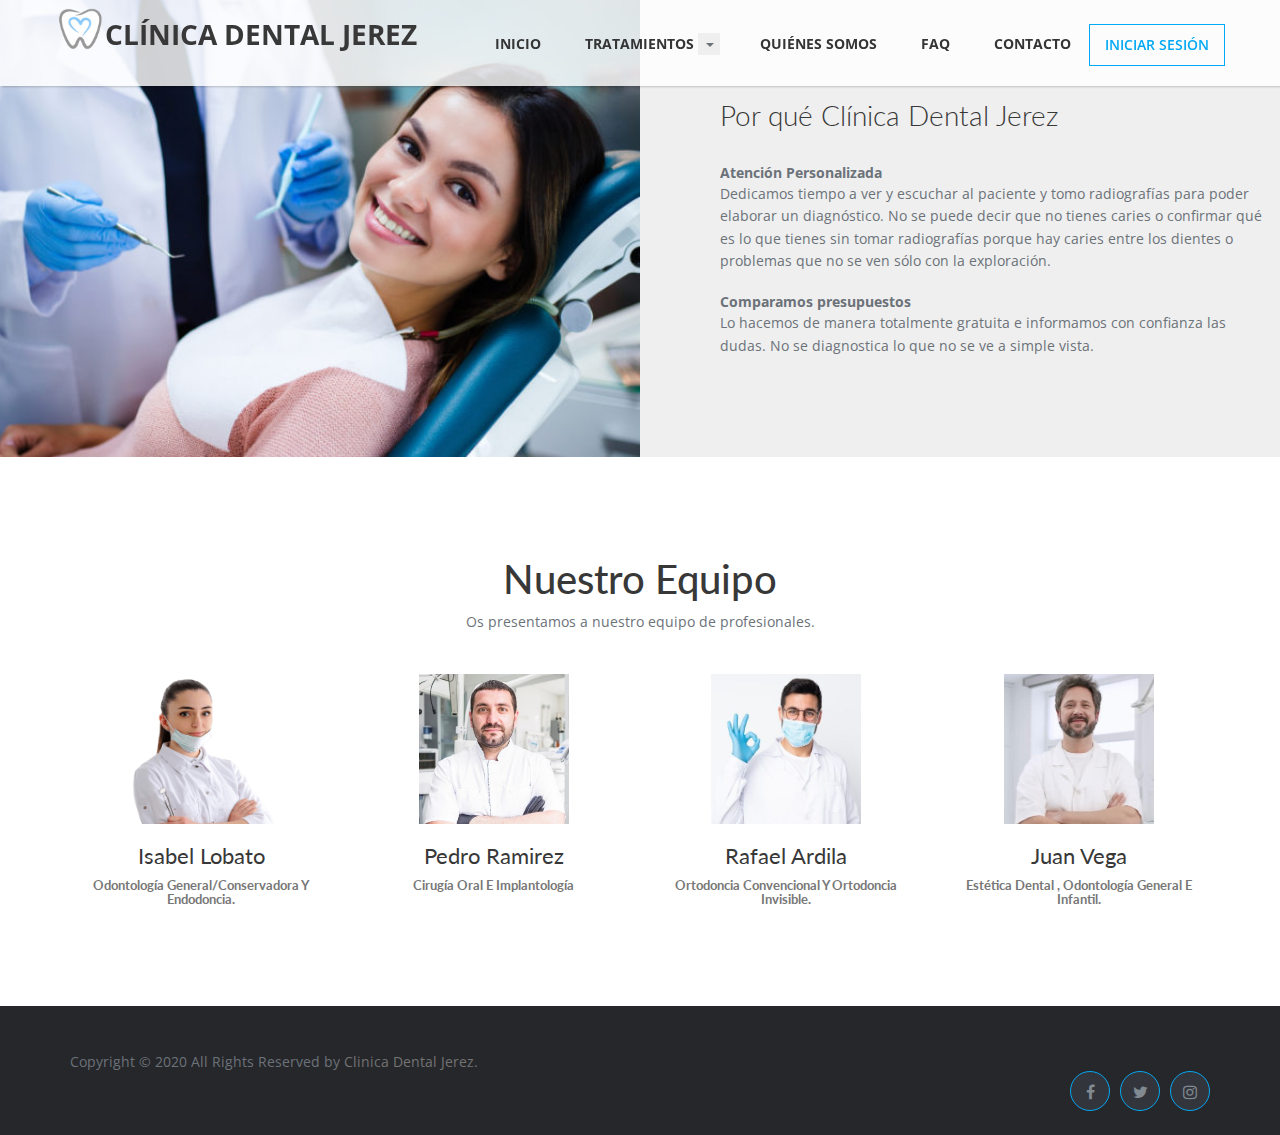
<file: Proyecto_Dentista/quienes-somos.html>
<!DOCTYPE html>
<html class="no-js" lang="">
<head>
<meta charset="utf-8">
<meta name="description" content="">
<meta name="viewport" content="width=device-width, initial-scale=1">
<title>Quiénes somos - Clínica Dental Jerez</title>
<link rel="stylesheet" href="css/bootstrap.min.css">
<link rel="stylesheet" href="css/flexslider.css">
<link rel="stylesheet" href="css/jquery.fancybox.css">
<link rel="stylesheet" href="css/main.css">
<link rel="stylesheet" href="css/responsive.css">
<link rel="stylesheet" href="css/font-icon.css">
<link rel="stylesheet" href="css/animate.min.css"> 
<link rel="stylesheet" href="https://maxcdn.bootstrapcdn.com/font-awesome/4.4.0/css/font-awesome.min.css"> 
<link rel="icon" type="image/png" href="images/logomini.png" sizes="16x16">
</head>

<body>
<!-- header section -->
<section class="banner" role="banner">
    <header id="header">
        <div class="header-content clearfix"> <a class="logo" href="index.html"><i><img class="logo" src="images/logomini.png" width="50" height="50"></i> Clínica Dental Jerez</a>
          <nav class="navigation" role="navigation">
            <ul class="primary-nav">
         <li><a href="index.html">Inicio</a></li>
         <li><a href="tratamiento.html">Tratamientos</a></li> 
         <li class="nav-item dropdown">
            <div class="button">
            <button type="button" class="boton" data-toggle="dropdown">
            <span class="caret"></span>
            </button>
            <ul class="dropdown-menu">
              <li><a href="odontologia.html">Odontología conservadora</a></li>
              <li><a href="estetica.html">Estética</a></li>
              <li><a href="ortodoncia.html">Ortodoncia</a></li>
              <li><a href="cirugia.html">Cirugía</a></li>
              <li><a href="odontopediatria.html">Odontopediatría</a></li>
            </ul>
            </div>
          <li><a href="quienes-somos.html">Quiénes Somos</a></li> 
          <li><a href="faq.html">FAQ</a></li>
          <li><a href="contacto.html">Contacto</a></li>
          <button type="button" class="btn btn-primary" onclick="location.href='login.html'" style="margin-left: 1em;">Iniciar sesión</button>
            </ul>
          </nav>
          <style>
            .boton
            {
              border: none;
            }
          </style>
          <a href="#" class="nav-toggle">Menú<span></span></a> </div>
      </header>

  <!--About-->
<section id="content-3-10" class="content-block data-section nopad content-3-10">
	<div class="image-container col-sm-6 col-xs-12 pull-left">
		<div class="background-image-holder">

		</div>
	</div>

	<div class="container-fluid">
		<div class="row">
			<div class="col-sm-6 col-sm-offset-6 col-xs-12 content">
				<div class="editContent">
					<h3>Por qué Clínica Dental Jerez</h3>
				</div>
				<div class="editContent">
				<strong>Atención Personalizada</strong>
					<p>Dedicamos tiempo a ver y escuchar al paciente y tomo radiografías para poder elaborar un diagnóstico. No se puede decir que no tienes caries o confirmar qué es lo que tienes sin tomar radiografías porque hay caries entre los dientes o problemas que no se ven sólo con la exploración.</p>
					<strong>Comparamos presupuestos</strong>
					<p>Lo hacemos de manera totalmente gratuita e informamos con confianza las dudas. No se diagnostica lo que no se ve a simple vista.</p>
				</div>
			</div>
		</div><!-- /.row-->
	</div><!-- /.container -->
</section>

<!-- our team section -->
<section id="teams" class="section teams">
    <div class="container">
        <div class="section-header">
                  <h2 class="wow fadeInDown animated">Nuestro Equipo</h2>
                  <p class="wow fadeInDown animated">Os presentamos a nuestro equipo de profesionales.</p>
              </div>
      <div class="row">
        <div class="col-md-3 col-sm-6">
          <div class="person"><img src="images/dentista1.png" alt="" class="img-responsive">
            <div class="person-content">
              <h4>Isabel Lobato</h4>
              <h5 class="role">Odontología General/Conservadora y Endodoncia.</h5>
            </div>
          </div>
        </div>
        <div class="col-md-3 col-sm-6">
          <div class="person"> <img src="images/team-2.jpg" alt="" class="img-responsive">
            <div class="person-content">
              <h4>Pedro Ramirez</h4>
              <h5 class="role">Cirugía Oral e Implantología</h5>
            </div>
          </div>
        </div>
        <div class="col-md-3 col-sm-6">
          <div class="person"> <img src="images/team-3.jpg" alt="" class="img-responsive">
            <div class="person-content">
              <h4>Rafael Ardila</h4>
              <h5 class="role">Ortodoncia Convencional y Ortodoncia Invisible.</h5>
            </div>
          </div>
        </div>
        <div class="col-md-3 col-sm-6">
          <div class="person"> <img src="images/team-4.jpg" alt="" class="img-responsive">
            <div class="person-content">
              <h4>Juan Vega</h4>
              <h5 class="role">Estética Dental , Odontología General e Infantil.</h5>
            </div>
          </div>
        </div>
      </div>
    </div>
  </section>
  <footer class="site-footer">
    <div class="container">
      <div class="row">
        <div class="col-md-8 col-sm-6 col-xs-12">
          <p class="copyright-text">Copyright &copy; 2020 All Rights Reserved by 
       <a href="#">Clinica Dental Jerez</a>.
          </p>
        </div>
  
        <div class="col-md-4 col-sm-6 col-xs-12">
          <ul class="social-icons">
            <li><a class="facebook" href="https://www.facebook.com/"><i class="fa fa-facebook"></i></a></li>
            <li><a class="twitter" href="https://twitter.com/login"><i class="fa fa-twitter"></i></a></li>
            <li><a class="instagram" href="https://www.instagram.com/?hl=es"><i class="fa fa-instagram"></i></a></li>
          </ul>
        </div>
      </div>
    </div>
  </footer>
  <!-- our team section --> 
  <!-- JS FILES --> 
  <script src="https://ajax.googleapis.com/ajax/libs/jquery/1.11.3/jquery.min.js"></script> 
  <script src="js/bootstrap.min.js"></script> 
  <script src="js/jquery.flexslider-min.js"></script> 
  <script src="js/jquery.fancybox.pack.js"></script>  
  <script src="js/modernizr.js"></script> 
  <script src="js/main.js"></script> 
  <script type="text/javascript" src="js/jquery.contact.js"></script> 
  <script type="text/javascript" src="js/jquery.devrama.slider.min-0.9.4.js"></script>
  <script type="text/javascript">
          $(document).ready(function(){
              $('.slider-banner').DrSlider({
                  'transition': 'fade',
                  showNavigation: false,
                  progressColor: "#03A9F4"
              });
          });
      </script> 
</html>
</file>
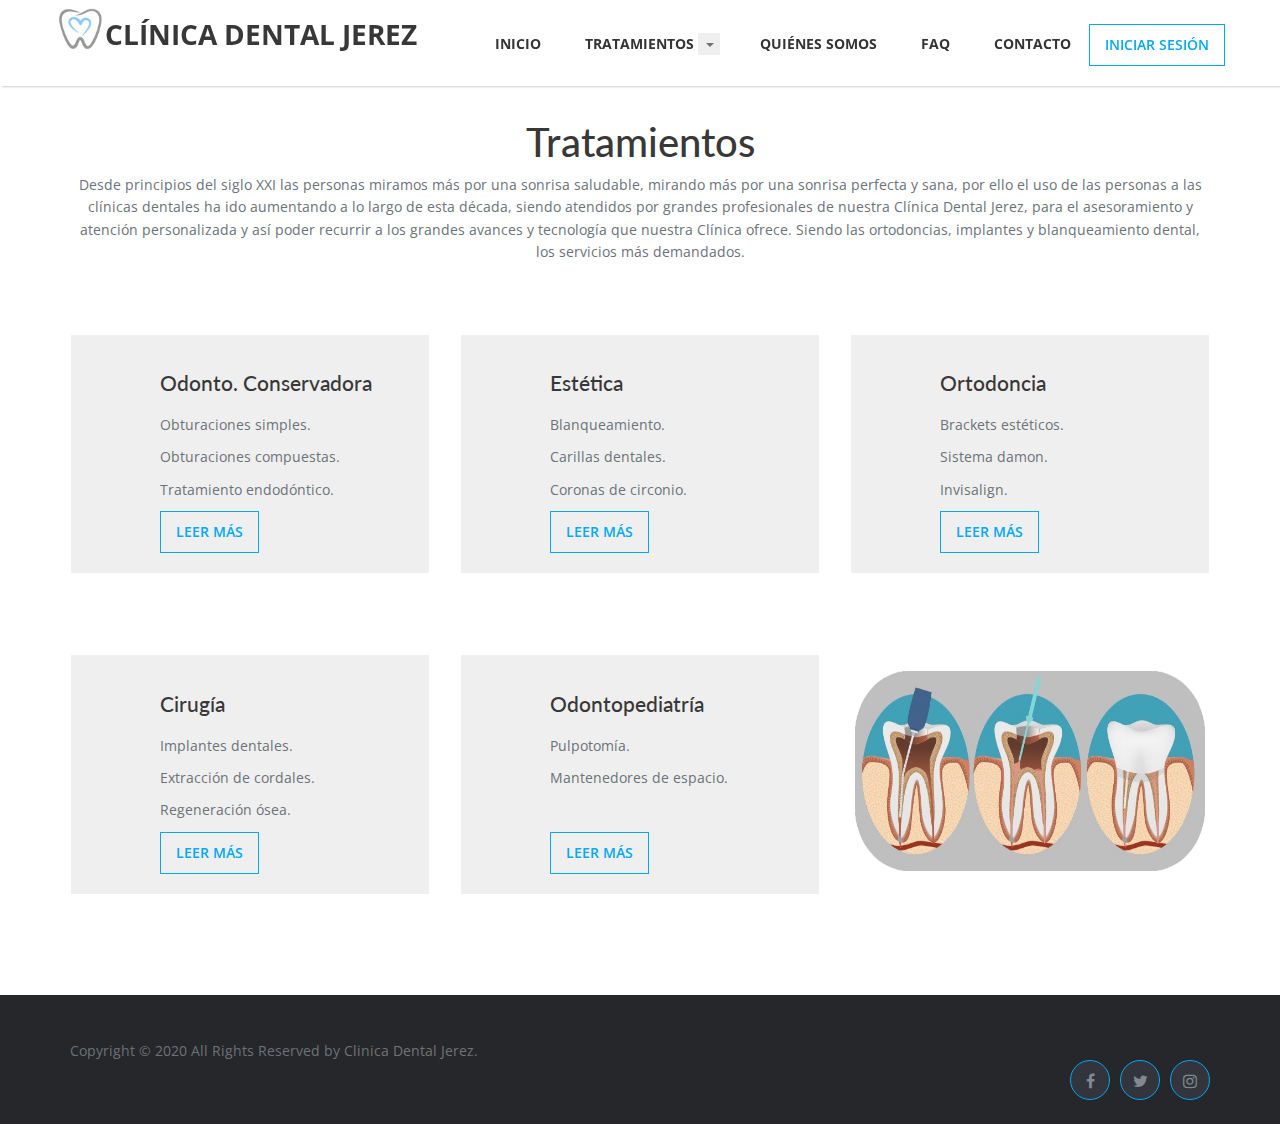
<file: Proyecto_Dentista/tratamiento.html>
<!DOCTYPE html>
<html class="no-js" lang="">
<head>
<meta charset="utf-8">
<meta name="description" content="">
<meta name="viewport" content="width=device-width, initial-scale=1">
<title>Tratamientos -Clínica Dental Jerez</title>
<link rel="stylesheet" href="css/bootstrap.min.css">
<link rel="stylesheet" href="css/flexslider.css">
<link rel="stylesheet" href="css/jquery.fancybox.css">
<link rel="stylesheet" href="css/main.css">
<link rel="stylesheet" href="css/responsive.css">
<link rel="stylesheet" href="css/font-icon.css">
<link rel="stylesheet" href="css/animate.min.css"> 
<link rel="stylesheet" href="https://maxcdn.bootstrapcdn.com/font-awesome/4.4.0/css/font-awesome.min.css">
<link rel="icon" type="image/png" href="images/logomini.png" sizes="16x16">
</head>

<body>
<!-- header section -->
<section class="banner" role="banner">
    <header id="header">
        <div class="header-content clearfix"> <a class="logo" href="index.html"><i><img class="logo" src="images/logomini.png" width="50" height="50"></i> Clínica Dental Jerez</a>
          <nav class="navigation" role="navigation">
            <ul class="primary-nav">
         <li><a href="index.html">Inicio</a></li>
         <li><a href="tratamiento.html">Tratamientos</a></li> 
         <li class="nav-item dropdown">
            <div class="button">
            <button type="button" class="boton" data-toggle="dropdown">
            <span class="caret"></span>
            </button>
            <ul class="dropdown-menu">
              <li><a href="odontologia.html">Odontología conservadora</a></li>
              <li><a href="estetica.html">Estética</a></li>
              <li><a href="ortodoncia.html">Ortodoncia</a></li>
              <li><a href="cirugia.html">Cirugía</a></li>
              <li><a href="odontopediatria.html">Odontopediatría</a></li>
            </ul>
            </div>
          <li><a href="quienes-somos.html">Quiénes Somos</a></li> 
          <li><a href="faq.html">FAQ</a></li>
          <li><a href="contacto.html">Contacto</a></li>
          <button type="button" class="btn btn-primary" onclick="location.href='login.html'" style="margin-left: 1em;">Iniciar sesión</button>
            </ul>
          </nav>
          <style>
            .boton
            {
              border: none;
            }
          </style>
          <a href="#" class="nav-toggle">Menú<span></span></a> </div>
      </header>

  <section id="services" class="services service-section">
    <div class="container">
    <div class="section-header">
        <h2 class="wow fadeInDown animated">Tratamientos</h2>
        <p class="wow fadeInDown animated">Desde principios del siglo XXI las personas miramos más por una sonrisa saludable, mirando más por una sonrisa perfecta y sana, por ello el uso de las personas a las clínicas dentales ha ido aumentando a lo largo de esta década, siendo atendidos por grandes profesionales de nuestra Clínica Dental Jerez, para el asesoramiento y atención personalizada y así poder recurrir a los grandes avances y tecnología que nuestra Clínica ofrece. Siendo las ortodoncias, implantes y blanqueamiento dental,  <br>los servicios más demandados.</p>
    </div>
      <div class="row">
        <div class="col-md-4 col-sm-6 services text-center">
          <div class="services-content">
            <h5>Odonto. Conservadora</h5>
            <p>Obturaciones simples.</p>
            <p>Obturaciones compuestas.</p>
            <p>Tratamiento endodóntico.</p>
            <button type="button" class="btn btn-primary" onclick="location.href='odontologia.html'">Leer más</button>
          </div>
        </div>
        <div class="col-md-4 col-sm-6 services text-center">
          <div class="services-content">
            <h5>Estética</h5>
            <p>Blanqueamiento.</p>
            <p>Carillas dentales.</p>
            <p>Coronas de circonio.</p>
            <button type="button" class="btn btn-primary" onclick="location.href='estetica.html'">Leer más</button>
          </div>
        </div>
        <div class="col-md-4 col-sm-6 services text-center">
          <div class="services-content">
            <h5>Ortodoncia</h5>
            <p>Brackets estéticos.</p>
            <p>Sistema damon.</p>
            <p>Invisalign.</p>
            <button type="button" class="btn btn-primary" onclick="location.href='ortodoncia.html'">Leer más</button>
          </div>
        </div>
        <div class="col-md-4 col-sm-6 services text-center">
          <div class="services-content">
            <h5>Cirugía</h5>
            <p>Implantes dentales.</p>
            <p>Extracción de cordales.</p>
            <p>Regeneración ósea.</p>
            <button type="button" class="btn btn-primary" onclick="location.href='cirugia.html'">Leer más</button>
          </div>
        </div>
        <div class="col-md-4 col-sm-6 services text-center">
          <div class="services-content">
            <h5>Odontopediatría </h5>
            <p>Pulpotomía.</p>
            <p>Mantenedores de espacio.</p>
            <p style="color: #efefef;">.</p>
            <button type="button" class="btn btn-primary" onclick="location.href='odontopediatria.html'">Leer más</button>
          </div>
        </div>

        <div class="col-md-4 col-sm-6 services text-center">
          <div>
          <img src="images/endodoncia.png" width="350px" height="200px" style="margin-top: 13%;">
            
          </div>
        </div>
      </div>
    </div>
  </section>
  <footer class="site-footer">
    <div class="container">
      <div class="row">
        <div class="col-md-8 col-sm-6 col-xs-12">
          <p class="copyright-text">Copyright &copy; 2020 All Rights Reserved by 
       <a href="#">Clinica Dental Jerez</a>.
          </p>
        </div>
  
        <div class="col-md-4 col-sm-6 col-xs-12">
          <ul class="social-icons">
            <li><a class="facebook" href="https://www.facebook.com/"><i class="fa fa-facebook"></i></a></li>
            <li><a class="twitter" href="https://twitter.com/login"><i class="fa fa-twitter"></i></a></li>
            <li><a class="instagram" href="https://www.instagram.com/?hl=es"><i class="fa fa-instagram"></i></a></li>
          </ul>
        </div>
      </div>
    </div>
  </footer>
  
  <!-- JS FILES --> 
  <script src="https://ajax.googleapis.com/ajax/libs/jquery/1.11.3/jquery.min.js"></script> 
  <script src="js/bootstrap.min.js"></script> 
  <script src="js/jquery.flexslider-min.js"></script> 
  <script src="js/jquery.fancybox.pack.js"></script>  
  <script src="js/modernizr.js"></script> 
  <script src="js/main.js"></script> 
  <script type="text/javascript" src="js/jquery.contact.js"></script> 
  <script type="text/javascript" src="js/jquery.devrama.slider.min-0.9.4.js"></script>
  <script type="text/javascript">
          $(document).ready(function(){
              $('.slider-banner').DrSlider({
                  'transition': 'fade',
                  showNavigation: false,
                  progressColor: "#03A9F4"
              });
          });
      </script> 
</html>
</file>
<file: Proyecto_Dentista/css/main.css>
/* ------------------------------------------------------------------------------
 	Author: WebThemez
/* ------------------------------------------------------------------------------
	Typography
-------------------------------------------------------------------------------*/

@import url(http://fonts.googleapis.com/css?family=Open%20Sans:300,400,500,600,700); 
@import url('https://fonts.googleapis.com/css?family=Lato:700');
p {
	font-size: 14px;
	line-height: 22.4px;
	color: #6c7279;
}
h1, h2, h3, h4, h5, h6{
	font-family: 'Lato', sans-serif;
}
h1 {
	font-size: 65px;
	color: #383838;
}
h2 {
	font-size: 40px;
	color: #383838;
}
h3 {
	font-size: 28px;
	color: #383838;
	font-weight: 300;
}
h4 {
	font-size: 22px;
	color: #383838;
	font-weight: 400;
}
h5 {
	font-size: 14px;
	color: #383838;
	text-transform: uppercase;
	font-weight: 700;
}
.btn-primary {
	background-color: transparent;
	color: #03A9F4;
	font-size: 14px;
	font-weight: 600;
	border: 0;
	-moz-border-radius: 2px;
	-webkit-border-radius: 2px;
	border-radius: 0;
	display: inline-block;
	text-transform: uppercase;
	border: 1px solid #03A9F4;
	padding: 10px 15px;
}
.btn:hover, .btn:focus {
	background-color: #03A9F4;
	color: #fff;
}
.btn-large {
	padding: 15px 40px;
}
#map-overlay {
    height:400px;
    margin-top:-405px;
    background-color: rgba(35, 35, 35, 0.81);
    padding:40px;
    color: #fff;
}
/* ------------------------------------------------------------------------------
	Global Styles
-------------------------------------------------------------------------------*/
a {
	color: #03A9F4;
}
a:hover, a:focus {
	text-decoration: none;
	-moz-transition: background-color, color, 0.3s;
	-o-transition: background-color, color, 0.3s;
	-webkit-transition: background-color, color, 0.3s;
	transition: background-color, color, 0.3s;
}
body {
	font-family: "Open Sans", Arial, sans-serif;
	font-weight: 400;
	color: #6c7279;
}
ul, ol {
	margin: 0;
	padding: 0;
}
ul li {
	list-style: none;
}
.section {
	padding: 80px 0;
}
.no-padding {
	padding: 0;
}
.no-gutter [class*=col-] {
	padding-right: 0;
	padding-left: 0;
}
.space {
	margin-top: 60px;
}
/* ------------------------------------------------------------------------------
	Header
-------------------------------------------------------------------------------*/
#header {
	position: fixed;
	width: 100%;
	z-index: 999;
	background: rgba(255, 255, 255, 0.81);
	box-shadow: 2px 1px 2px 0px rgba(0, 0, 0, 0.2);
}
#header .header-content {
	margin: 0 auto;
	max-width: 1170px;
	padding: 24px 0 20px;
	width: 100%;
	-moz-transition: padding 0.3s;
	-o-transition: padding 0.3s;
	-webkit-transition: padding 0.3s;
	transition: padding 0.3s;
}
#header .logo {
	float: left;
	font-size: 28px;
	font-weight: bolder;
	color: #383838;
	text-decoration:none;
	text-transform:uppercase;
	letter-spacing: 0px;
	margin-top: -10px;
}
#header .logo i {
    color: #03a9f4;
    font-weight: bolder;
}
#header.fixed {
	background: #ffffff;
	box-shadow: 2px 1px 2px 0px rgba(0, 0, 0, 0.2);
}
/*#header.fixed a {
	/* color: #000;  
}*/

#header.fixed .header-content {
	border-bottom: 0;
	padding: 24px 0 20px;
}
#header.fixed .nav-toggle {
	top: 13px;
	color: #000;
	background: #07aaf4;
}
.navigation.open {
	opacity: 0.9;
	visibility: visible;
	-moz-transition: opacity 0.5s;
	-o-transition: opacity 0.5s;
	-webkit-transition: opacity 0.5s;
	transition: opacity 0.5s;
}
.navigation {
	float: right;
}
.navigation li {
	display: inline-block;
}
.navigation a {
	color: #353535;
	font-size: 14px;
	font-weight: 700;
	margin-left: 40px;
	text-transform: uppercase;
}
.navigation a:hover, .navigation a.active {
	color: #383838;
}
.nav-toggle {
	display: none;
	height: 44px;
	overflow: hidden;
	position: fixed;
	right: 5%;
	text-indent: 100%;
	top: 12px;
	white-space: nowrap;
	width: 44px;
	z-index: 99999;
	-moz-transition: all 0.3s;
	-o-transition: all 0.3s;
	-webkit-transition: all 0.3s;
	transition: all 0.3s;
	background: #03a9f4;
}
.nav-toggle:before, .nav-toggle:after {
	border-radius: 50%;
	content: "";
	height: 100%;
	left: 0;
	position: absolute;
	top: 0;
	width: 100%;
	-moz-transform: translateZ(0);
	-ms-transform: translateZ(0);
	-webkit-transform: translateZ(0);
	transform: translateZ(0);
	-moz-backface-visibility: hidden;
	-webkit-backface-visibility: hidden;
	backface-visibility: hidden;
	-moz-transition-property: -moz-transform;
	-o-transition-property: -o-transform;
	-webkit-transition-property: -webkit-transform;
	transition-property: transform;
}
.nav-toggle:before {
	-moz-transform: scale(1);
	-ms-transform: scale(1);
	-webkit-transform: scale(1);
	transform: scale(1);
	-moz-transition-duration: 0.3s;
	-o-transition-duration: 0.3s;
	-webkit-transition-duration: 0.3s;
	transition-duration: 0.3s;
	color: #f05da3;
}
.nav-toggle:after {
	background-color: transparent;
	-moz-transform: scale(0);
	-ms-transform: scale(0);
	-webkit-transform: scale(0);
	transform: scale(0);
	-moz-transition-duration: 0s;
	-o-transition-duration: 0s;
	-webkit-transition-duration: 0s;
	transition-duration: 0s;
	color: #f05da3;
}
.nav-toggle span {
	bottom: auto;
	display: inline-block;
	height: 3px;
	left: 50%;
	position: absolute;
	right: auto;
	top: 50%;
	width: 18px;
	z-index: 10;
	-moz-transform: translateX(-50%) translateY(-50%);
	-ms-transform: translateX(-50%) translateY(-50%);
	-webkit-transform: translateX(-50%) translateY(-50%);
	transform: translateX(-50%) translateY(-50%);
	color: #03A9F4;
}
.nav-toggle span:before, .nav-toggle span:after {
	background-color: #fff;
	content: "";
	height: 100%;
	position: absolute;
	right: 0;
	top: 0;
	width: 100%;
	-moz-transform: translateZ(0);
	-ms-transform: translateZ(0);
	-webkit-transform: translateZ(0);
	transform: translateZ(0);
	-moz-backface-visibility: hidden;
	-webkit-backface-visibility: hidden;
	backface-visibility: hidden;
	-moz-transition: -moz-transform 0.3s;
	-o-transition: -o-transform 0.3s;
	-webkit-transition: -webkit-transform 0.3s;
	transition: transform 0.3s;
}
.nav-toggle span:before {
	-moz-transform: translateY(-6px) rotate(0deg);
	-ms-transform: translateY(-6px) rotate(0deg);
	-webkit-transform: translateY(-6px) rotate(0deg);
	transform: translateY(-6px) rotate(0deg);
}
.nav-toggle span:after {
	-moz-transform: translateY(6px) rotate(0deg);
	-ms-transform: translateY(6px) rotate(0deg);
	-webkit-transform: translateY(6px) rotate(0deg);
	transform: translateY(6px) rotate(0deg);
}
.nav-toggle.close-nav:before {
	-moz-transform: scale(0);
	-ms-transform: scale(0);
	-webkit-transform: scale(0);
	transform: scale(0);
}
.nav-toggle.close-nav:after {
	-moz-transform: scale(1);
	-ms-transform: scale(1);
	-webkit-transform: scale(1);
	transform: scale(1);
}
.nav-toggle.close-nav span {
	background-color: rgba(255, 255, 255, 0);
}
.nav-toggle.close-nav span:before, .nav-toggle.close-nav span:after {
	background-color: #fff;
}
.nav-toggle.close-nav span:before {
	-moz-transform: translateY(0) rotate(45deg);
	-ms-transform: translateY(0) rotate(45deg);
	-webkit-transform: translateY(0) rotate(45deg);
	transform: translateY(0) rotate(45deg);
}
.nav-toggle.close-nav span:after {
	-moz-transform: translateY(0) rotate(-45deg);
	-ms-transform: translateY(0) rotate(-45deg);
	-webkit-transform: translateY(0) rotate(-45deg);
	transform: translateY(0) rotate(-45deg);
}
.site-info{
	
color: #383838;
	
background: #ffffff;
	
border-radius: 20px;
	
margin-top: 34px;
	
padding: 15px 0;
}
.site-info a{
	color: #03a9f4;
}
.phoneInfo{
	
display: inline-block;
}
/*.timeInfo{
	
}*/
.phoneInfo h6, .timeInfo h6{
    display: inline-block;
    text-transform: uppercase;
    margin-right: 12px;
}
/*.timeInfo em{}*/
/* ------------------------------------------------------------------------------
	Banner
-------------------------------------------------------------------------------*/
.slider-banner h3{
	color: #03a9f4;
	font-size: 44px;
	text-transform: uppercase;
	font-weight: bolder;
}
.slider-banner p{
    color: #383838;
    font-size: 18px;
    font-weight: bold;
    text-transform: uppercase;
}
.banner {
	position:relative;
	width:100%;
	overflow:hidden;
	/* height: 750px; */
}
.banner-text {
	padding-top: 45%;
}
.banner-text h1 {
	color: #000000;
	font-family: "Open Sans", Arial, sans-serif;
	font-size: 36px;
	font-weight: 700;
	text-transform: uppercase;
}
.banner-text p {
	color: #000;
	font-size: 16px;
	font-weight: 400;
	line-height: 24px;
	margin-top: 30px;
	margin-bottom: 80px;
}
/* ==========================================================================
	$intro
========================================================================== */
.intro {
	background-color: #03a9f4;
}
.intro h3 {
	color: #fff;
	margin-top: 0;
}
.intro p { 
	color: #fff;
	font-weight: 400;
}
/* -----------------------------------------------------------------------------
Common Styles
------------------------------------------------------------------------------- */
.section-header{	
text-align: center;	
padding-bottom: 30px;
}
/*.section-header h2{
	
}*/
/*.section-header p{
	
}*/


/* ------------------------------------------------------------------------------
	 Serives
-------------------------------------------------------------------------------*/
.service-section {
	padding-top: 100px;
}
.services {
	margin-bottom: 50px;
	background: #fff;
}
.services-content {
	padding: 30px 20px 20px 89px;
	margin-top: 30px;
	background: #efefef;
	border: 1px solid #fff;
	text-align: left;
}
.services .icon {
	color: #ffffff;
	font-size: 38px;
	padding-left: 15px;
	float: left;
	background: #03a9f4;
	padding: 20px;
	width: 90px;
	position: absolute;
	top: 0;
	bottom: 0;
	left: 0;
	border-top: 1px solid #03a9f4;
}
/* ------------------------------------------------------------------------------
	 gallery
-------------------------------------------------------------------------------*/
.work {
	-moz-box-shadow: 0 0 0 1px #fff;
	/* -webkit-box-shadow: 0 0 0 1px #fff; */
	/* box-shadow: 0 0 0 1px #fff; */
	overflow: hidden;
	position: relative;
	background: #000;
}
.work img {
	width: 100%;
	height: 100%;
	opacity: .6;
}
.work .overlay {
	background: rgba(3, 169, 244, 0.45);
	height: 100%;
	left: 0;
	opacity: 0;
	position: absolute;
	top: 0;
	width: 100%;
	-moz-transition: opacity, 0.3s;
	-o-transition: opacity, 0.3s;
	-webkit-transition: opacity, 0.3s;
	transition: opacity, 0.3s;
}
.work .overlay-caption {
	position: absolute;
	text-align: center;
	top: 50%;
	width: 100%;
	-moz-transform: translateY(-50%);
	-ms-transform: translateY(-50%);
	-webkit-transform: translateY(-50%);
	transform: translateY(-50%);
}
.work h5, .work p, .work img {
	-moz-transition: all, 0.5s;
	-o-transition: all, 0.5s;
	-webkit-transition: all, 0.5s;
	transition: all, 0.5s;
}
.work h5, .work p {
	color: #fff;
	margin: 0;
	opacity: 0;
}
.work span {
	font-size: 28px;
	color: #fff;
	border: 1px solid #ffffff;
	padding: 24px;
	text-align: center;
}
.work h5 {
	margin-bottom: 5px;
	-moz-transform: translate3d(0, -200%, 0);
	-ms-transform: translate3d(0, -200%, 0);
	-webkit-transform: translate3d(0, -200%, 0);
	transform: translate3d(0, -200%, 0);
}
.work p {
	-moz-transform: translate3d(0, 200%, 0);
	-ms-transform: translate3d(0, 200%, 0);
	-webkit-transform: translate3d(0, 200%, 0);
	transform: translate3d(0, 200%, 0);
}
.work-box:hover img {
	-moz-transform: scale(1.2);
	-ms-transform: scale(1.2);
	-webkit-transform: scale(1.2);
	transform: scale(1.2);
}
.work-box:hover .overlay {
	opacity: 1;
}
.work-box:hover .overlay h5, .work-box:hover .overlay p {
	opacity: 1;
	-moz-transform: translate3d(0, 0, 0);
	-ms-transform: translate3d(0, 0, 0);
	-webkit-transform: translate3d(0, 0, 0);
	transform: translate3d(0, 0, 0);
}
.services-content h5 {
    margin-bottom: 20px;
}
.video-section{padding: 88px 0 20px;}
address {
    line-height: 1.42857143;
    color: #ffffff !important;
}
.gallery {
    margin-bottom: 0px;
    padding-bottom: 0px;
}
/* ---------------------------------------------------------------------------
About
------------------------------------------------------------------------------*/
/*	CONTENT BLOCK 3-10
/*----------------------------------------------------*/

.content-3-10 {
	padding: 0px;
	position: relative;
}

.content-3-10 .image-container {
	position: absolute;
	height: 300px;
	padding: 0px;
	top: 0px;
}

.content-3-10 .image-container .background-image-holder {
	background: url('../images/06.jpg') no-repeat center center;
	-webkit-background-size: cover;
	-moz-background-size: cover;
	-o-background-size: cover;
	background-size: cover;
	height: 100%;
}

.content-3-10 .content {
	margin-top: 300px;
	padding: 40px;
}

.content-3-10 h3 {
	margin-bottom: 32px;
}

.content-3-10 p {
	margin-bottom: 20px;
}



/*	CONTENT BLOCK 3-10 MEDIA QUERIES
/*----------------------------------------------------*/

/* Small Devices, Tablets */
@media only screen and (min-width : 768px) {
	
	.content-3-10 .image-container {
		height: 100%;
	}
	
	.content-3-10 .content {
		margin-top: 0px;
		padding: 80px 15px 80px 80px;
		background: #efefef;
	}
	
}

/* Medium Devices, Desktops */
@media only screen and (min-width : 992px) {
	
	
	
}

/* Large Devices, Wide Screens */
@media only screen and (min-width : 1200px) {
	
	
	
}
/* pricingtable5 */
#pricing5 {
	padding: 40px 0;
}

#pricing5 .table {
	margin-top: 15px;
	width: 100%;
	padding: 30px 10px;
	border: 2px solid #d6d6d6;
}

#pricing5 .long-table {
	margin-top: 0;
	padding: 40px 10px 50px 10px;
}

#pricing5 h3 {
	margin: 0;
	font-size: 16px;
	text-transform: uppercase;
	text-align: center;
	color: #03A9F4;
}

#pricing5 h2 {
	/* margin: 0; */
	/* font-size: 36px; */
	/* font-weight: bold; */
	/* text-transform: uppercase; */
	text-align: center;
	/* color: #282828; */
	/* margin: 20px 0 15px 0; */
}

#pricing5 p {
	/* margin: 0; */
	/* font-size: 12px; */
	text-align: center;
	/* color: #898989; */
	/* font-weight: 300; */
	/* margin: 15px 0 35px 0; */
}

#pricing5 ul.table-content {
	list-style: none;
	text-align: center;
	margin: 35px 0;
	padding: 0;
	font-size: 13px;
	font-weight: 400;
	color: #898989;
	line-height: 35px;
}

/* ------------------------------------------------------------------------------
	 package
-------------------------------------------------------------------------------*/
.packageList {
	margin-bottom: 50px;  
}
h5 {
    font-size: 1.5em;
    font-weight: 500;
    margin: 0.3em 0;
    text-transform: capitalize;
}
ul.list-default {
    list-style-type: none;
    padding: 0;
}
ul.list-default li {
    padding: 0.5em 0 0.5em 2em;
    position: relative;
    border-top: 1px solid rgba(0, 0, 0, 0.1);
}
.package {
	border: 1px solid rgba(0, 0, 0, 0.1) !important;
	position: relative;
	border-style: none none solid none !important;
	padding: 1em 0 0.5em;
}
.package:hover {
	background-color: #fbfbfb; 
}
.package:hover h5 {
	color: #ff67ab;
}
.package:hover .price {
	background-color: #ff348f;
}
.package ul.list-default li {
	border: none !important;
	padding: 4px 0;
} 
.package ul.list-default li:before {
	top: 0.3em !important;
}
.price {
    top: 0;
    right: 0;
    bottom: 0;
    left: auto;
    position: absolute;
    background-color: #ff67ab;
    font-size: 1.35em;
    font-weight: 500;
    color: #fff;
    padding: 0.5em;
    margin: -1px -1px -1px 0;
}
.package .price {
	top: 1em;
	right: 1em;
	bottom: auto;
	font-size: 1.5em;
	padding: 0.7em;
}
.package .price small {
	font-size: 0.7em;
	margin-right: 3px;
}
/* ------------------------------------------------------------------------------
	 Teams
-------------------------------------------------------------------------------*/
.person {
	max-width: 270px;
	text-align: center;
}
.person img {
	width: 150px;
	height: 150px;
	margin: auto;
}
.person-content {
	margin-top: 20px;
}
.person h4 {
	font-weight: 400;
}
.person h5 {
	color: #777;
	font-size: 13px;
	font-weight: 700;
	margin-bottom: 20px;
}
.social-icons, .footer .footer-share {
	margin-top: 20px;
}
.social-icons li, .footer .footer-share li {
	display: inline-block;
	float: none;
}
.social-icons a, .footer .footer-share a {
	border: 1px solid #03A9F4;
	color: #03A9F4;
	display: block;
	font-size: 14px;
	height: 32px;
	line-height: 32px;
	margin-right: 5px;
	text-align: center;
	width: 32px;
}
.social-icons a:hover {
	background-color: #00aeda;
	border-color: #01a9d4;
	color: #fff;
}
/* ------------------------------------------------------------------------------
	 Testimonials
-------------------------------------------------------------------------------*/
.testimonials {
	background-color: #383838;
	position: relative;
	text-align: center;
}
.testimonials blockquote {
	border: 0;
	margin: 0;
	padding: 100px 15%;
}
.testimonials h1 {
	color: #fff;
	font-size: 16px;
	font-weight: 300;
	line-height: 28px;
	font-family: "Open Sans", Arial, sans-serif;
}
.testimonials p {
	color: #fff;
	display: block;
	font-size: 13px;
	font-style: normal;
	letter-spacing: 2px;
	font-weight: 400;
	margin-top: 30px;
	text-transform: uppercase;
}
.flex-control-nav {
	margin-top: 2%;
	bottom: none!important;
	position: relative!important;
	right: 0;
	text-align: center;
	width: 100%!important;
	z-index: 100;
}
/* ------------------------------------------------------------------------------
	Contact form
-------------------------------------------------------------------------------*/
.conForm {
	text-align: center;
}
.conForm h5 {
	font-size: 30px;
}
.conForm p {
	text-align: center;
	margin: 7%;
}
.conForm input {
	color: #797979;
	padding: 15px 30px;
	border: none;
	margin-right: 3%;
	margin-bottom: 30px;
	outline: none;
	font-style: normal;
	border: #e0e0e0 1px solid;
	font-size: 15px;
}
.conForm input.noMarr {
	margin-right: 0px;
}
.conForm textarea {
	color: #797979;
	padding: 15px 30px;
	margin-bottom: 18px;
	outline: none;
	height: 150px;
	font-style: normal;
	resize: none;
	font-size: 15px;
	border: none;
	border: #e0e0e0 1px solid;
}
.conForm .submitBnt {
	background: #3496d8;
	color: #fff;
	margin-top: 30px;
	padding:15px 30px 15px 30px;
	font-size: 13px;
	font-weight: 600;
	letter-spacing: 5px;
	border: 0;
	-moz-border-radius: 2px;
	-webkit-border-radius: 2px;
	border-radius: 2px;
	display: inline-block;
	text-transform: uppercase;
}
.conForm .submitBnt:hover {
	background: #E5E5E5;
	color: #3496d8;
}
#success_page{
	color: #00bdbd;
	font-weight: 500;
}
.error_message{
	color: #ff675f;
	padding-bottom: 15px;
	font-weight: 500;
}
#success_page h3{
	font-size:17px;
	color:#5ed07b;
	font-weight: 700;
}

/* ------------------------------------------------------------------------------
	 Footer
-------------------------------------------------------------------------------*/
.footer {
	text-align: left;
}
.footer-top {
	background-color: #181818;
	padding-top: 50px;
}
.footer-bottom {
	background-color: #313454;
	padding: 20px 0;
}
.footer .footer-col {
	margin-bottom: 80px;
}
.footer h5 {
	color: #fff;
}
.footer h5 {
	margin-bottom: 20px;
}
.footer p {
	color: rgba(255, 255, 255, 0.25);
}
.footer a {
	color: rgba(255, 255, 255, 0.50);
}
.footer a:hover {
	color: #03A9F4;
}
.footer .footer-share {
	margin-top: 0;
}
.footer .footer-share li {
	display: inline-block;
	float: none;
}
.footer .footer-share a {
	border: none;
	font-size: 21px;
	color: rgba(255, 255, 255, 0.25);
}
.footer .fa-heart {
	color: #e84545;
	font-size: 11px;
	margin: 0 2px;
}

.site-footer
{
  background-color:#26272b;
  padding:45px 0 20px;
  font-size:15px;
  line-height:24px;
  color:#737373;
}
.site-footer hr
{
  border-top-color:#bbb;
  opacity:0.5
}
.site-footer hr.small
{
  margin:20px 0
}
.site-footer h6
{
  color:#fff;
  font-size:16px;
  text-transform:uppercase;
  margin-top:5px;
  letter-spacing:2px
}
.site-footer a
{
  color:#737373;
}
.site-footer a:hover
{
  color:#3366cc;
  text-decoration:none;
}
.footer-links
{
  padding-left:0;
  list-style:none
}
.footer-links li
{
  display:block
}
.footer-links a
{
  color:#737373
}
.footer-links a:active,.footer-links a:focus,.footer-links a:hover
{
  color:#3366cc;
  text-decoration:none;
}
.footer-links.inline li
{
  display:inline-block
}
.site-footer .social-icons
{
  text-align:right
}
.site-footer .social-icons a
{
  width:40px;
  height:40px;
  line-height:40px;
  margin-left:6px;
  margin-right:0;
  border-radius:100%;
  background-color:#33353d
}
.copyright-text
{
  margin:0
}
@media (max-width:991px)
{
  .site-footer [class^=col-]
  {
    margin-bottom:30px
  }
}
@media (max-width:767px)
{
  .site-footer
  {
    padding-bottom:0
  }
  .site-footer .copyright-text,.site-footer .social-icons
  {
    text-align:center
  }
}
.social-icons
{
  padding-left:0;
  margin-bottom:0;
  list-style:none
}
.social-icons li
{
  display:inline-block;
  margin-bottom:4px
}
.social-icons li.title
{
  margin-right:15px;
  text-transform:uppercase;
  color:#96a2b2;
  font-weight:700;
  font-size:13px
}
.social-icons a{
  background-color:#eceeef;
  color:#818a91;
  font-size:16px;
  display:inline-block;
  line-height:44px;
  width:44px;
  height:44px;
  text-align:center;
  margin-right:8px;
  border-radius:100%;
  -webkit-transition:all .2s linear;
  -o-transition:all .2s linear;
  transition:all .2s linear
}
.social-icons a:active,.social-icons a:focus,.social-icons a:hover
{
  color:#fff;
  background-color:#29aafe
}
.social-icons.size-sm a
{
  line-height:34px;
  height:34px;
  width:34px;
  font-size:14px
}
.social-icons a.facebook:hover
{
  background-color:#3b5998
}
.social-icons a.twitter:hover
{
  background-color:#00aced
}
.social-icons a.linkedin:hover
{
  background-color:#007bb6
}
.social-icons a.dribbble:hover
{
  background-color:#ea4c89
}
@media (max-width:767px)
{
  .social-icons li.title
  {
    display:block;
    margin-right:0;
    font-weight:600
  }
}



  
 
  .dropdown-toggle::after {
	 transition: transform 0.15s linear; 
  }
  
  .show.dropdown .dropdown-toggle::after {
	transform: translateY(3px);
  }
  
  .dropdown-menu {
	margin-top: 0;
  }
</file>
<file: Proyecto_Dentista/css/responsive.css>
@media screen and (max-width: 1024px) {
 #header .header-content {
 width: 90%;
 padding: 24px 0;
}
 #header.fixed a {
 color: #353535;
}
 .nav-toggle {
 display: block;
}
 .navigation {
 position: fixed;
 background-color: #03a9f4;
 width: 100%;
 height: 100%;
 top: 0;
 left: 0;
 z-index: 99999;
 visibility: hidden;
 opacity: 0;
 -webkit-transition: opacity 0.5s, visibility 0s 0.5s;
 transition: opacity 0.5s, visibility 0s 0.5s;
}
 .navigation .primary-nav {
 position: relative;
 top: 45%;
 -moz-transform: translateY(-45%);
 -ms-transform: translateY(-45%);
 -webkit-transform: translateY(-45%);
 transform: translateY(-45%);
}
 .navigation li {
 display: block;
 margin-bottom: 1px;
}
 .navigation a {
 display: block;
 font-size: 18px;
 margin: 0;
 text-align: center;
 padding: 17px 0;
 color: #fff;
}
 .person {
 margin: 0 auto 50px;
}
 .person-content {
 text-align: center;
}
 .person .social-icons li {
 display: inline-block;
 float: none;
 margin-bottom: 5px;
}
 .testimonials blockquote {
 padding: 20px 5% 0;
}
 .testimonials p {
 font-size: 12px;
}
 .flex-control-nav {
 bottom: 20px;
}
}
@media screen and (max-width: 768px) { 
#header.fixed a {
    color: #fff;
}
#header.fixed a.logo{
	 color: #000;
}
 .banner-text {
 padding-top: 30%;
}
 .banner-text h1 {
 font-size: 42px;
}
 .banner-text p {
 font-size: 18px;
}
 .flexslider {
 padding-bottom: 80px;
}
 .flex-control-nav {
 width: 100%;
}
 .footer .footer-col {
 margin-bottom: 50px;
}
.slider-banner h3{
	display:none !important;
}
}
@media screen and (max-width: 640px) {
    #header {
    position: relative;
    }
 .banner-text {
 padding-top: 57%;
}
 .testimonials p {
 font-size: 12px;
}
}
@media screen and (max-width: 480px) {
 .banner-text {
 padding-top: 45%;
}
 .banner-text h1 {
 font-size: 32px;
}
 .testimonials p {
 font-size: 12px;
}
}
@media screen and (max-width: 320px) {
 .banner-text {
 padding-top: 55%;
}
 .testimonials blockquote {
 padding: 20px 5% 0;
}
 .testimonials p {
 font-size: 12px;
}
}
</file>
<file: Proyecto_Dentista/css/font-icon.css>
/* ==========================================================================
	Font Icon (http://www.elegantthemes.com/blog/freebie-of-the-week/free-line-style-icons)
========================================================================== */
@font-face {
  font-family: "elegant-theme-line";
  src: url('../fonts/elegant-theme-line.ttf?1439850014') format('truetype'), url('../fonts/elegant-theme-line.eot?1439850014') format('embedded-opentype'), url('../fonts/elegant-theme-line.svg?1439850014') format('svg'), url('../fonts/elegant-theme-line.woff?1439850014') format('woff'); }
.icon {
  font-family: 'elegant-theme-line';
  speak: none;
  font-style: normal;
  font-weight: normal;
  font-variant: normal;
  text-transform: none;
  line-height: 1;
  /* Better Font Rendering =========== */
  -webkit-font-smoothing: antialiased;
  -moz-osx-font-smoothing: grayscale; }

.icon-mobile:before {
  content: "\e000"; }

.icon-laptop:before {
  content: "\e001"; }

.icon-desktop:before {
  content: "\e002"; }

.icon-tablet:before {
  content: "\e003"; }

.icon-phone:before {
  content: "\e004"; }

.icon-document:before {
  content: "\e005"; }

.icon-documents:before {
  content: "\e006"; }

.icon-search:before {
  content: "\e007"; }

.icon-clipboard:before {
  content: "\e008"; }

.icon-newspaper:before {
  content: "\e009"; }

.icon-notebook:before {
  content: "\e00a"; }

.icon-book-open:before {
  content: "\e00b"; }

.icon-browser:before {
  content: "\e00c"; }

.icon-calendar:before {
  content: "\e00d"; }

.icon-presentation:before {
  content: "\e00e"; }

.icon-picture:before {
  content: "\e00f"; }

.icon-pictures:before {
  content: "\e010"; }

.icon-video:before {
  content: "\e011"; }

.icon-camera:before {
  content: "\e012"; }

.icon-printer:before {
  content: "\e013"; }

.icon-toolbox:before {
  content: "\e014"; }

.icon-briefcase:before {
  content: "\e015"; }

.icon-wallet:before {
  content: "\e016"; }

.icon-gift:before {
  content: "\e017"; }

.icon-bargraph:before {
  content: "\e018"; }

.icon-grid:before {
  content: "\e019"; }

.icon-expand:before {
  content: "\e01a"; }

.icon-focus:before {
  content: "\e01b"; }

.icon-edit:before {
  content: "\e01c"; }

.icon-adjustments:before {
  content: "\e01d"; }

.icon-ribbon:before {
  content: "\e01e"; }

.icon-hourglass:before {
  content: "\e01f"; }

.icon-lock:before {
  content: "\e020"; }

.icon-megaphone:before {
  content: "\e021"; }

.icon-shield:before {
  content: "\e022"; }

.icon-trophy:before {
  content: "\e023"; }

.icon-flag:before {
  content: "\e024"; }

.icon-map:before {
  content: "\e025"; }

.icon-puzzle:before {
  content: "\e026"; }

.icon-basket:before {
  content: "\e027"; }

.icon-envelope:before {
  content: "\e028"; }

.icon-streetsign:before {
  content: "\e029"; }

.icon-telescope:before {
  content: "\e02a"; }

.icon-gears:before {
  content: "\e02b"; }

.icon-key:before {
  content: "\e02c"; }

.icon-paperclip:before {
  content: "\e02d"; }

.icon-attachment:before {
  content: "\e02e"; }

.icon-pricetags:before {
  content: "\e02f"; }

.icon-lightbulb:before {
  content: "\e030"; }

.icon-layers:before {
  content: "\e031"; }

.icon-pencil:before {
  content: "\e032"; }

.icon-tools:before {
  content: "\e033"; }

.icon-tools-2:before {
  content: "\e034"; }

.icon-scissors:before {
  content: "\e035"; }

.icon-paintbrush:before {
  content: "\e036"; }

.icon-magnifying-glass:before {
  content: "\e037"; }

.icon-circle-compass:before {
  content: "\e038"; }

.icon-linegraph:before {
  content: "\e039"; }

.icon-mic:before {
  content: "\e03a"; }

.icon-strategy:before {
  content: "\e03b"; }

.icon-beaker:before {
  content: "\e03c"; }

.icon-caution:before {
  content: "\e03d"; }

.icon-recycle:before {
  content: "\e03e"; }

.icon-anchor:before {
  content: "\e03f"; }

.icon-profile-male:before {
  content: "\e040"; }


.icon-profile-female:before {
  content: "\e041"; }

.icon-bike:before {
  content: "\e042"; }

.icon-wine:before {
  content: "\e043"; }

.icon-hotairballoon:before {
  content: "\e044"; }

.icon-globe:before {
  content: "\e045"; }

.icon-genius:before {
  content: "\e046"; }

.icon-map-pin:before {
  content: "\e047"; }

.icon-dial:before {
  content: "\e048"; }

.icon-chat:before {
  content: "\e049"; }

.icon-heart:before {
  content: "\e04a"; }

.icon-cloud:before {
  content: "\e04b"; }

.icon-upload:before {
  content: "\e04c"; }

.icon-download:before {
  content: "\e04d"; }

.icon-target:before {
  content: "\e04e"; }

.icon-hazardous:before {
  content: "\e04f"; }

.icon-piechart:before {
  content: "\e050"; }

.icon-speedometer:before {
  content: "\e051"; }

.icon-global:before {
  content: "\e052"; }

.icon-compass:before {
  content: "\e053"; }

.icon-lifesaver:before {
  content: "\e054"; }

.icon-clock:before {
  content: "\e055"; }

.icon-aperture:before {
  content: "\e056"; }

.icon-quote:before {
  content: "\e057"; }

.icon-scope:before {
  content: "\e058"; }

.icon-alarmclock:before {
  content: "\e059"; }

.icon-refresh:before {
  content: "\e05a"; }

.icon-happy:before {
  content: "\e05b"; }

.icon-sad:before {
  content: "\e05c"; }

.icon-facebook:before {
  content: "\e05d"; }

.icon-twitter:before {
  content: "\e05e"; }

.icon-googleplus:before {
  content: "\e05f"; }

.icon-rss:before {
  content: "\e060"; }

.icon-tumblr:before {
  content: "\e061"; }

.icon-linkedin:before {
  content: "\e062"; }

.icon-dribbble:before {
  content: "\e063"; }
</file>
